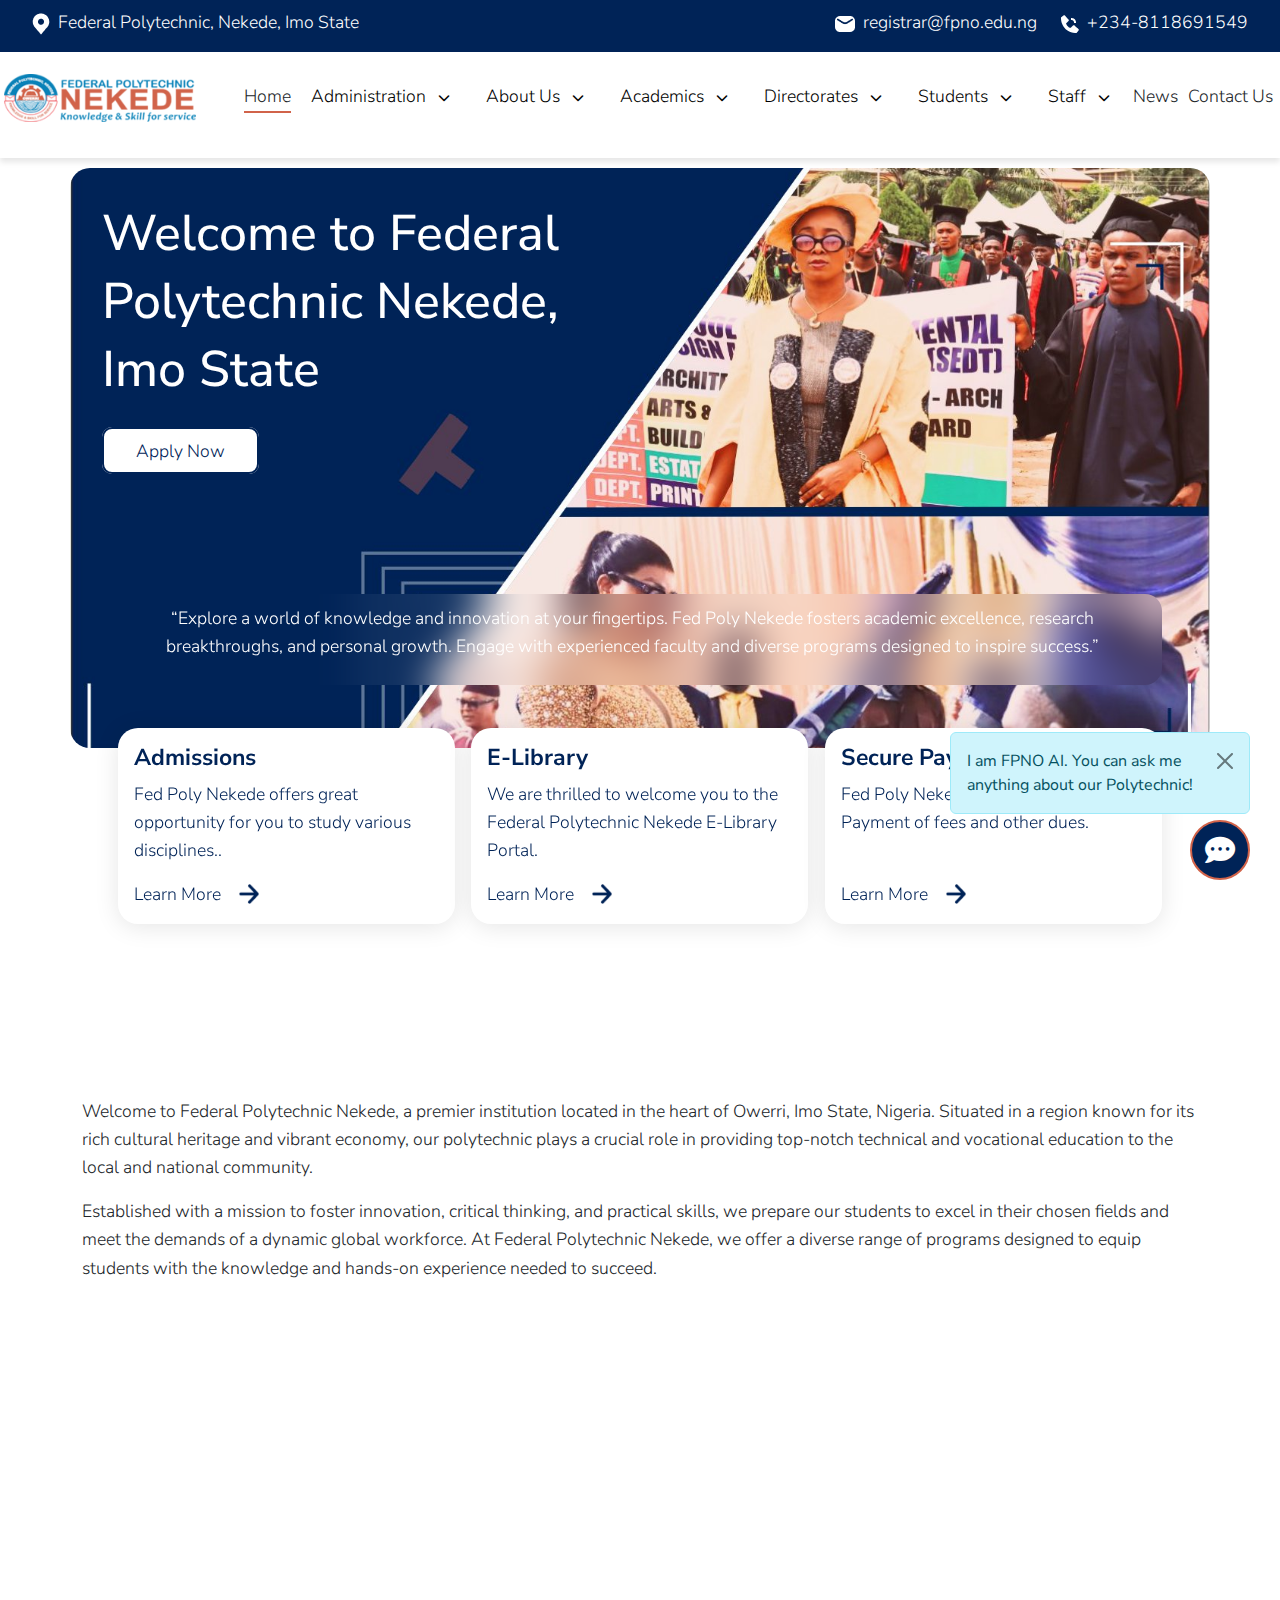
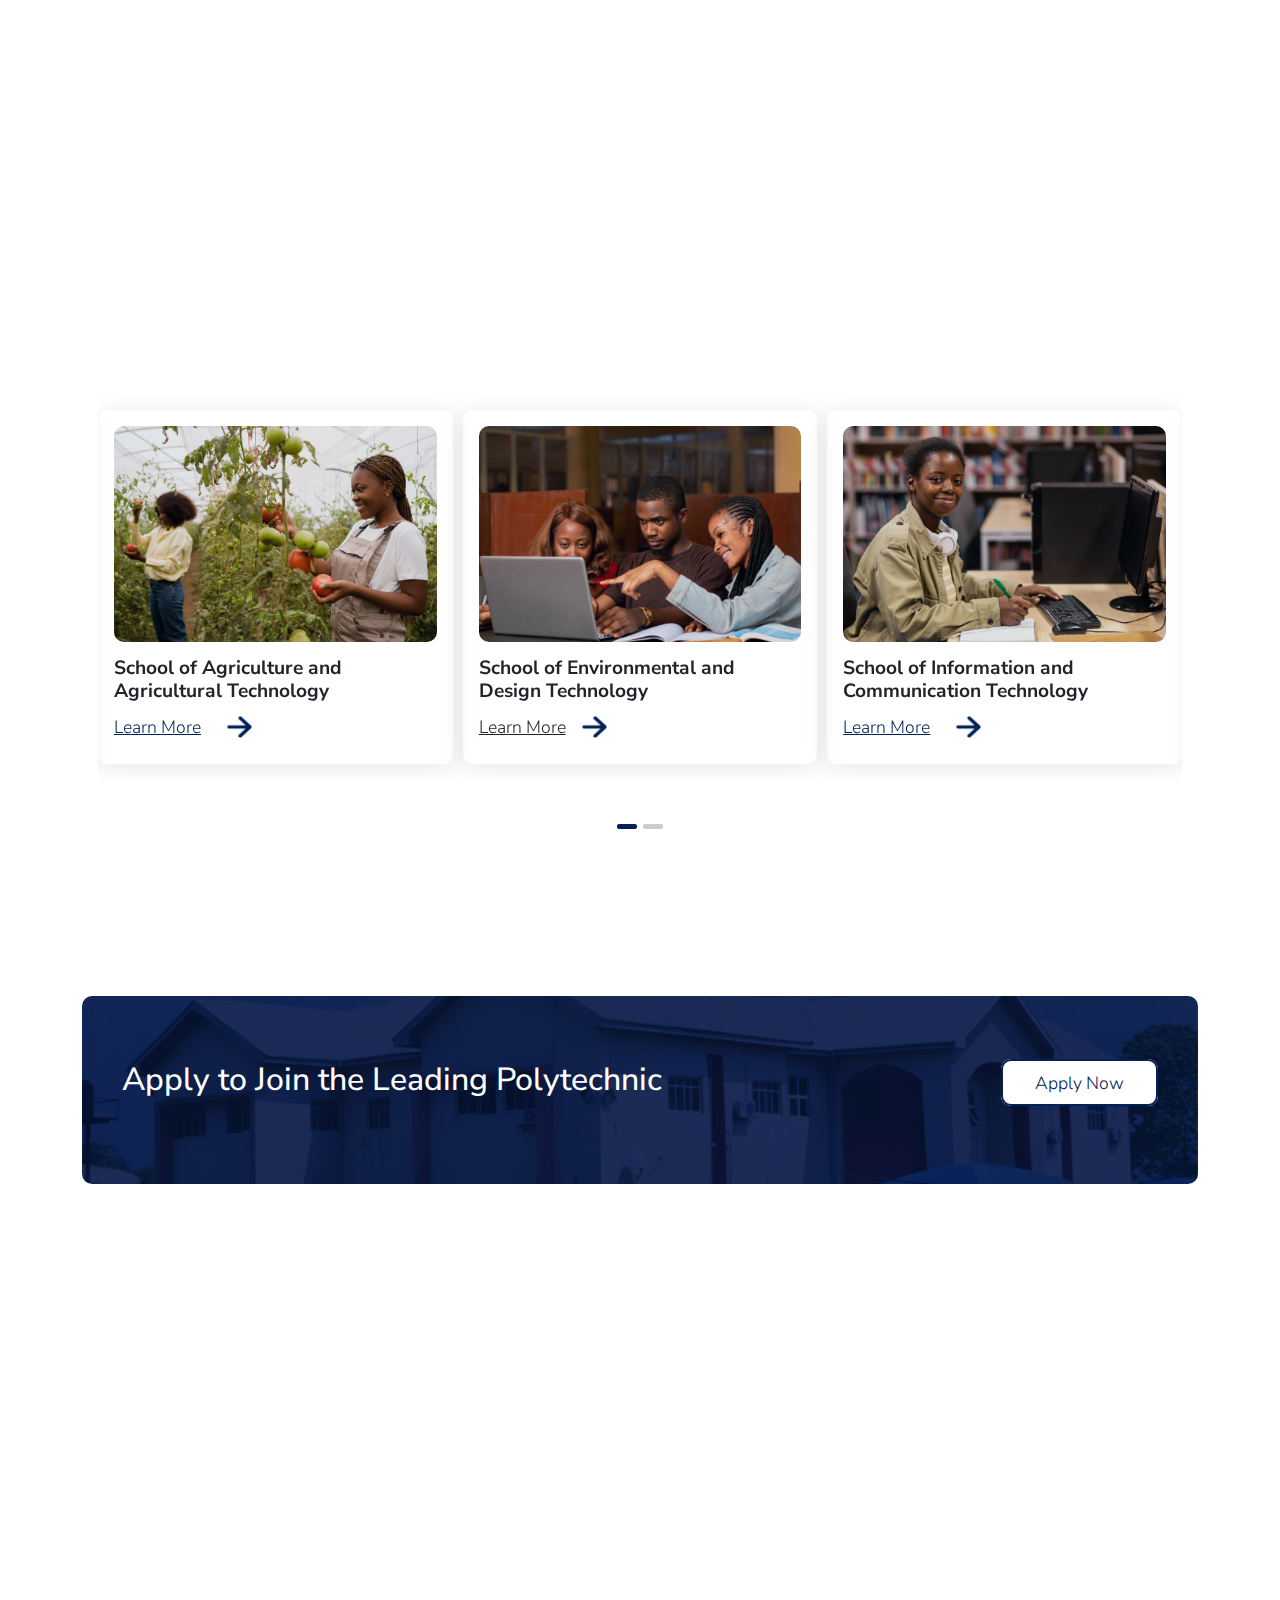
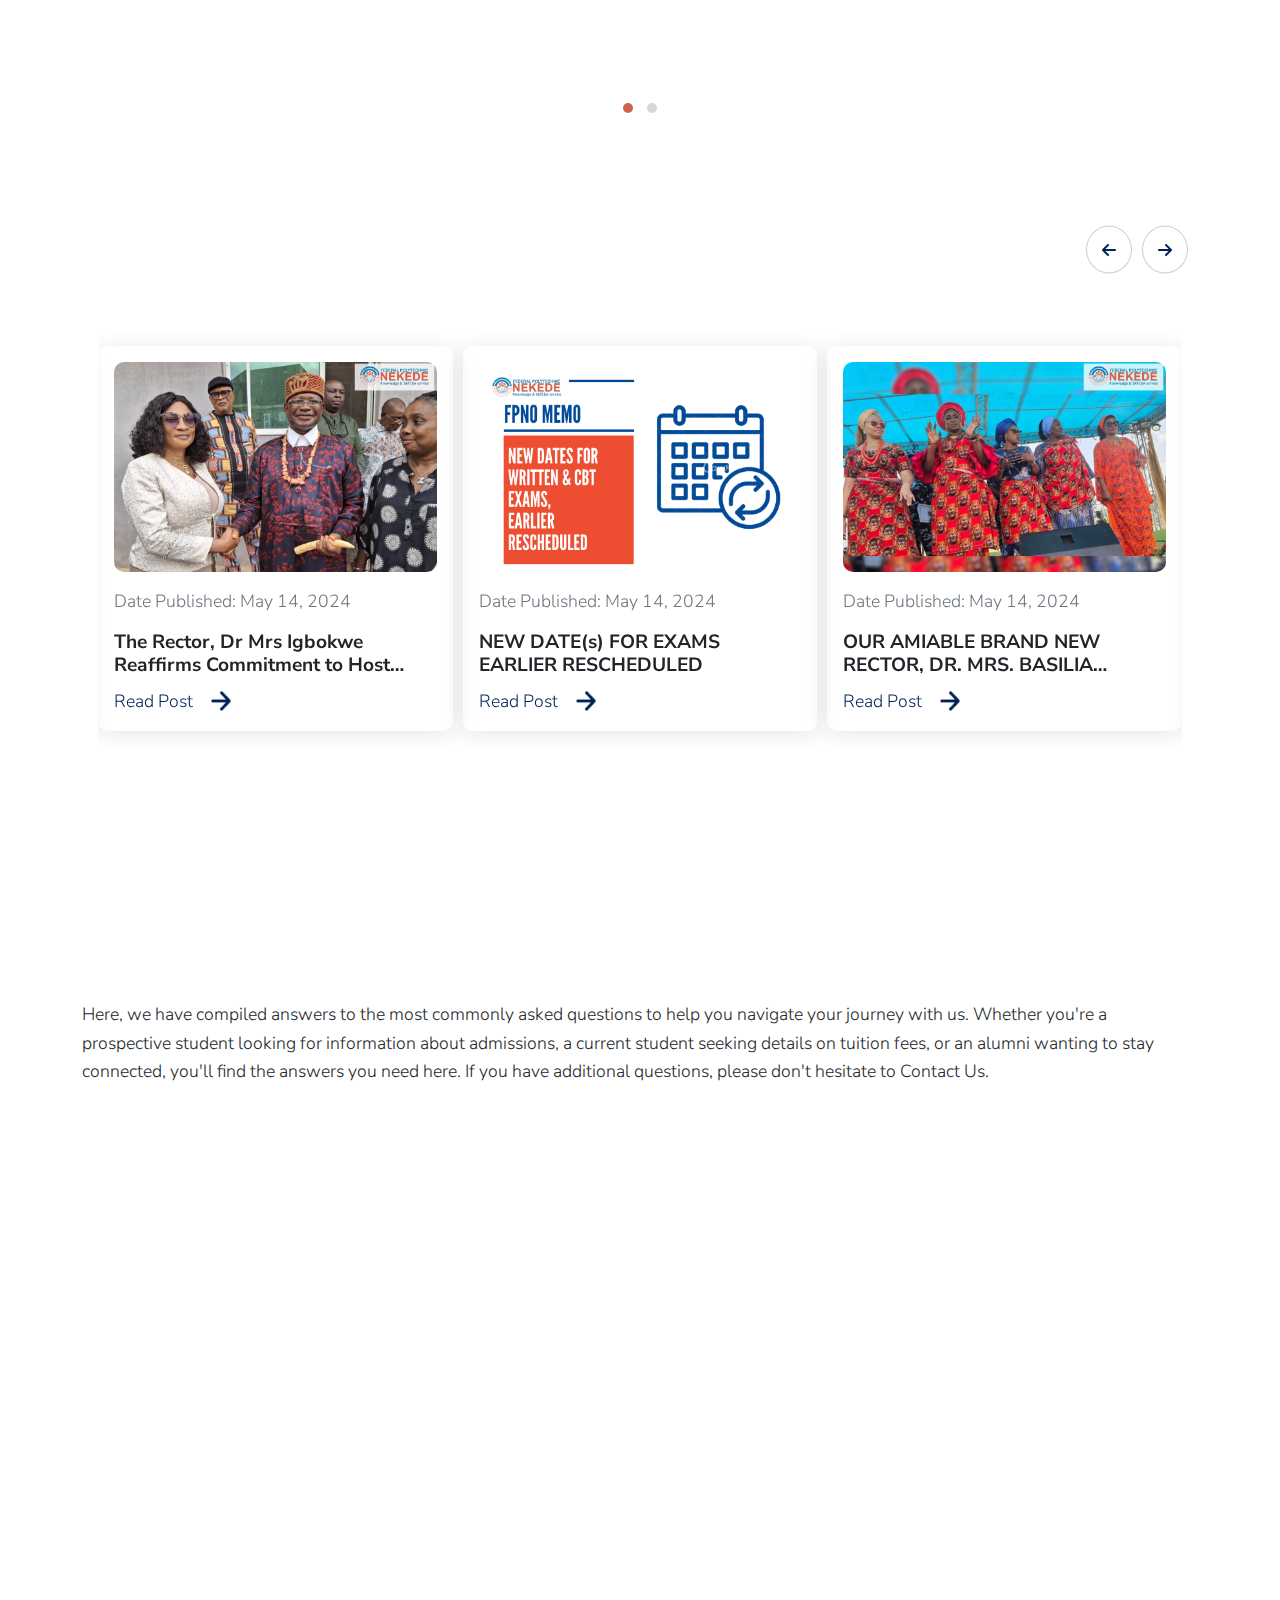
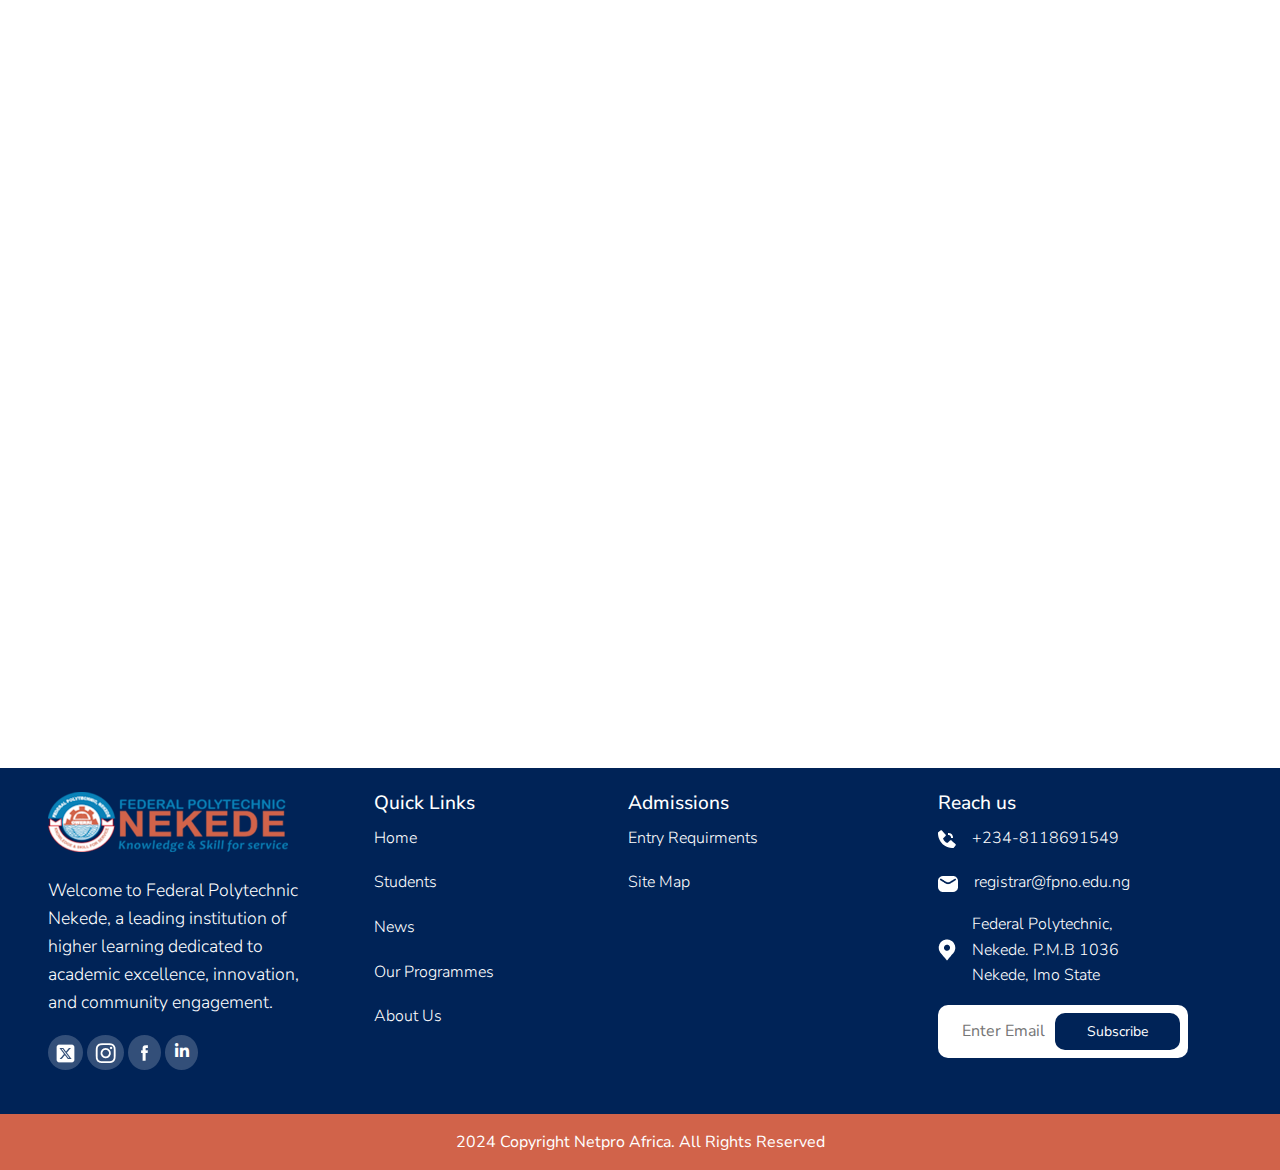
<file: index.html>
<!--***********************************

Author: Terence Onyeweke
email: onyeweketerence@gmail.com 

************************************-->


<!DOCTYPE html>
<html lang="en">
<head>
    <meta charset="UTF-8">
    <meta name="viewport" content="width=device-width, initial-scale=1.0">
    <title>NEKEDE</title>
    <!-- Favicon -->
    <link rel="shortcut icon" href="assets/img/fav-icon.png" type="image/x-icon">
    <!-- aos css-- -->
    <link href="https://unpkg.com/aos@2.3.1/dist/aos.css" rel="stylesheet">
    <!-- Include Owl Carousel CSS -->
    <link rel="stylesheet" href="https://cdnjs.cloudflare.com/ajax/libs/OwlCarousel2/2.3.4/assets/owl.carousel.min.css">
    <link rel="stylesheet" href="https://cdnjs.cloudflare.com/ajax/libs/OwlCarousel2/2.3.4/assets/owl.theme.default.min.css">

    <!-- Fontawesome cdn -->
    <link href="https://cdnjs.cloudflare.com/ajax/libs/font-awesome/6.5.1/css/all.min.css" rel="stylesheet">

    <!-- bootstrap -->
    <link href="https://cdn.jsdelivr.net/npm/bootstrap@5.3.3/dist/css/bootstrap.min.css" rel="stylesheet" integrity="sha384-QWTKZyjpPEjISv5WaRU9OFeRpok6YctnYmDr5pNlyT2bRjXh0JMhjY6hW+ALEwIH" crossorigin="anonymous">
 

     <!-- Font Awesome CDN -->
     <link href="https://cdnjs.cloudflare.com/ajax/libs/font-awesome/5.15.4/css/all.min.css" rel="stylesheet">

     <!-- botstrap icons -->
   <link href="assets/bootstrap-icons/bootstrap-icons.css" rel="stylesheet">

    <!-- font -->
    <link rel="preconnect" href="https://fonts.googleapis.com">
    <link rel="preconnect" href="https://fonts.gstatic.com" crossorigin>
    <link href="https://fonts.googleapis.com/css2?family=Montserrat:ital,wght@0,100..900;1,100..900&family=Noto+Sans+Hanunoo&family=Nunito+Sans:ital,opsz,wght@0,6..12,200..1000;1,6..12,200..1000&family=Poppins:ital,wght@0,100;0,200;0,300;0,400;0,500;0,600;0,700;0,800;0,900;1,100;1,200;1,300;1,400;1,500;1,600;1,700;1,800;1,900&display=swap" rel="stylesheet">
    <!-- main css -->
    <link rel="stylesheet" href="assets/css/styles.css">
    <link rel="stylesheet" href="assets/css/header.css">
    <link rel="stylesheet" href="assets/css/footer.css">
    <link rel="stylesheet" href="assets/css/general.css">
</head>
<body class="bg-white" >
    <div id="header">
        <!-- Header content goes here -->
    </div>

    <section>
        <div class="container hero">
            <div class="hero-wrapper">
                <div class="row">
                    <div class="top-content col-lg-7">
                        <div>
                            <h1>Welcome to Federal <br>Polytechnic Nekede,<br> Imo State</h1>
                            <p class="tour">
                                <a href="" class="tour-btn">Apply Now</a>
                            </p>
                        </div>
                       
                    </div>
                    <div class="col-lg-5 right-content-img d-flex align-items-end">
                        <!-- <img src="assets/img/hero-student-img.png" alt="" width="100%"> -->
                    </div>
                </div>
                <div class="blur-content text-center" data-aos="fade-down"
                data-aos-easing="linear"
                data-aos-duration="1500">
                    <p>“Explore a world of knowledge and innovation at your fingertips. Fed Poly Nekede fosters academic excellence, research breakthroughs, and personal growth. Engage with experienced faculty and diverse programs designed to inspire success.”</p>
                </div>
                <div class="hero-box" >
                    <div class="box" data-aos="flip-down" data-aos-duration="1000" data-aos-offset="100">
                        <h4>Admissions</h4>
                        <p>Fed Poly Nekede offers great opportunity for you to study various disciplines.​.</p>
                        <div class="read-post">
                            <span>Learn More</span>
                            <img src="assets/img/right-icon.png" alt="right-icon">
                        </div>
                    </div>
                    <div class="box" data-aos="flip-down" data-aos-duration="1000" data-aos-offset="100">
                        <h4>E-Library</h4>
                        <p>We are thrilled to welcome you to the Federal Polytechnic Nekede E-Library Portal.</p>
                        <div class="read-post">
                            <span>Learn More</span>
                            <img src="assets/img/right-icon.png" alt="right-icon">
                        </div>
                    </div>
                    <div class="box" data-aos="flip-down" data-aos-duration="1000" data-aos-offset="100">
                        <h4>Secure Payment Portal</h4>
                        <p>Fed Poly Nekede offers Secure Online Payment of fees and other dues.</p>
                        <div class="read-post">
                            <span>Learn More</span>
                            <img src="assets/img/right-icon.png" alt="right-icon">
                        </div>
                    </div>
                </div>
            </div>
    
        </div>
    </section>

    <main class="container" >
        <!-- About Section Starts Here -->
        <section class="about-section" id="aboutus">
            <div class="containerx">
                <div class="head-box" data-aos="fade-right"
                data-aos-easing="ease-in-sine" data-aos-duration="200">
                    <div class="title">
                        <img src="assets/img/dash.png" alt="dash">
                        <p>About Us</p>
                    </div>
                    <h2>
                        Schedule a Campus Tour to see what makes us unique
                    </h2>
                </div>
                <div class="content">
                    <p>Welcome to Federal Polytechnic Nekede, a premier institution located in the heart of Owerri, Imo State, Nigeria. Situated in a region known for its rich cultural heritage and vibrant economy, our polytechnic plays a crucial role in providing top-notch technical and vocational education to the local and national community.</p>
                    <p>Established with a mission to foster innovation, critical thinking, and practical skills, we prepare our students to excel in their chosen fields and meet the demands of a dynamic global workforce. At Federal Polytechnic Nekede, we offer a diverse range of programs designed to equip students with the knowledge and hands-on experience needed to succeed.</p>
                </div>
                <div class="about-img d-flex align-items-end" data-aos="fade-up" data-aos-duration="2000" data-aos-offset="200" data-aos-delay="200">
                    <div class="about-content-wrapper">
                        <div class="box">
                            <div class="box-inner">
                                <!-- Front Content -->
                                <div class="box-front">
                                    <h5>20000+</h5>
                                    <p>Students</p>
                                </div>
                                <!-- Back Content with Icon -->
                                <div class="box-back">
                                    <i class="bi bi-book"></i>
                                    <p>Leading in Education</p>
                                </div>
                            </div>
                        </div>
                        <div class="box">
                            <div class="box-inner">
                                <!-- Front Content -->
                                <div class="box-front">
                                    <h5>7+</h5>
                                    <p>Schools/Faculties</p>
                                </div>
                                <!-- Back Content with Icon -->
                                <div class="box-back">
                                    <i class="bi bi-building"></i>
                                    <p>Top Departments Listed</p>
                                </div>
                            </div>
                        </div>
                        <div class="box">
                            <div class="box-inner">
                                <!-- Front Content -->
                                <div class="box-front">
                                    <h5>1978</h5>
                                    <p>Established</p>
                                </div>
                                <!-- Back Content with Icon -->
                                <div class="box-back">
                                    <i class="bi bi-calendar-check"></i>
                                    <p>45 Years Strong</p>
                                </div>
                            </div>
                        </div>
                        <div class="box">
                            <div class="box-inner">
                                <!-- Front Content -->
                                <div class="box-front">
                                    <h5>10+</h5>
                                    <p>Awards</p>
                                </div>
                                <!-- Back Content with Icon -->
                                <div class="box-back">
                                    <i class="bi bi-trophy"></i>
                                    <p>Excellence Recognized</p>
                                </div>
                            </div>
                        </div>
                    </div>
                    
                    
                    
                </div>
            </div>
        </section>
        <!-- About Section Ends Here  -->

        <style>
            .our-program-section .blog-card{
                min-height: 354px !important;
            }
            .our-program-section .blog-card h4{
                min-height: 46px !important;
            }

        </style>
         <!-- Our Program Section Starts Here -->
          <!-- Our Program Section Shares Same Style As Blog Section -->
          <section class="our-program-section" id="ourprogram">
            <div class="row title d-flex justify-content-between mb-4">
                <div class="col-lg-6" data-aos="fade-right" data-aos-offset="100" data-aos-delay="300" data-aos-duration="1000">
                    <div class="d-flex align-items-baseline">
                        <img src="assets/img/dash.png" alt="dash">
                        <p class=" ps-2 fw-bold">Our Programs</p>
                    </div>
                    <h4>Discover our Diverse Academic Programs</h4>
                </div>
                <div  class="col-lg-6" data-aos="fade-left" data-aos-offset="100" data-aos-delay="300" data-aos-duration="1000">
                    <p>Discover diverse academic opportunities crafted to inspire excellence. Engage in programs designed to empower critical thinking and innovation. Gain practical knowledge through immersive learning experiences that foster growth.</p>
                </div>
            </div>
            <div class="blog-container our-program owl-carousel">
                <div class="blog-card item">
                    <img src="assets/img/agric.png" alt="Member 1">
                    <h4>School of Agriculture and Agricultural Technology</h4>
                    <!-- <p>Lorem ipsum dolor sit amet consectetur. Nibh odio lacinia erat morbi donec euismod. Vitae in elementum</p> -->
                    <div class="read-post d-flex align-items-center" onclick="location.href='school-of.html'">
                        <span class="me-3">Learn More</span>
                        <img src="assets/img/right-icon.png" alt="right-icon" style="width: 25px !important; height: 22px !important;">
                    </div>
                </div>
                <div class="blog-card item">
                    <img src="assets/img/max.png" alt="Member 2">
                    <h4>School of Environmental and Design Technology</h4>
                    <!-- <p>Lorem ipsum dolor sit amet consectetur. Nibh odio lacinia erat morbi donec euismod. Vitae in elementum</p> -->
                    <div class="read-postal align-items-center d-flex" onclick="location.href='school-of.html'" style="cursor: pointer; text-decoration: underline;">
                        <span class="me-3">Learn More</span>
                        <img src="assets/img/right-icon.png" alt="right-icon" style="width: 25px !important; height: 22px !important;">
                    </div>
                </div>
                <div class="blog-card item">
                    <img src="assets/img/ict.png" alt="Member 3">
                    <h4>School of Information and Communication Technology</h4>
                    <!-- <p>Lorem ipsum dolor sit amet consectetur. Nibh odio lacinia erat morbi donec euismod. Vitae in elementum</p> -->
                    <div class="read-post d-flex align-items-center" onclick="location.href='school-of.html'">
                        <span class="me-3">Learn More</span>
                        <img src="assets/img/right-icon.png" alt="right-icon" style="width: 25px !important; height: 22px !important;">
                    </div>
                </div>
                <div class="blog-card item">
                    <img src="assets/img/gen.png" alt="Member 3" height="293px">
                    <h4>School of General Studies</h4>
                    <!-- <p>Lorem ipsum dolor sit amet consectetur. Nibh odio lacinia erat morbi donec euismod. Vitae in elementum</p> -->
                    <div class="read-post d-flex align-items-center" onclick="location.href='school-of.html'">
                        <span class="me-3">Learn More</span>
                        <img src="assets/img/right-icon.png" alt="right-icon" style="width: 25px !important; height: 22px !important;">
                    </div>
                </div>


                <div class="blog-card item">
                    <img src="assets/img/tech.png" alt="Member 1">
                    <h4>School of Industrial and Applied Science</h4>
                    <!-- <p>Lorem ipsum dolor sit amet consectetur. Nibh odio lacinia erat morbi donec euismod. Vitae in elementum</p> -->
                    <div class="read-post d-flex align-items-center" onclick="location.href='school-of.html'">
                        <span class="me-3">Learn More</span>
                        <img src="assets/img/right-icon.png" alt="right-icon" style="width: 25px !important; height: 22px !important;">
                    </div>
                </div>
                <div class="blog-card item">
                    <img src="assets/img/business.png" alt="Member 1">
                    <h4>School of Business and Management Technology</h4>
                    <!-- <p>Lorem ipsum dolor sit amet consectetur. Nibh odio lacinia erat morbi donec euismod. Vitae in elementum</p> -->
                    <div class="read-post d-flex align-items-center" onclick="location.href='school-of.html'">
                        <span class="me-3">Learn More</span>
                        <img src="assets/img/right-icon.png" alt="right-icon" style="width: 25px !important; height: 22px !important;">
                    </div>
                </div>

            </div>
          </section>
         
        <!-- Our Program Section Ends Here -->

        <section class="background-section my-5">
            <!-- <img src="assets/img/girl-bag.png" alt="woman" class="woman-image"> -->
            
            <div class="content-wrapper d-flex justify-content-between align-items-center">
                <h1>Apply to Join the Leading Polytechnic</h1>
                <p class="tour">
                    <a href="" class="tour-btn">Apply Now</a>
                </p>
            </div>
        </section>

        <section class="team my-5">
            <div class="head-box" data-aos="fade-right" data-aos-duration="1500" data-aos-offset="200">
                <div class="title" >
                    <img src="assets/img/dash.png" alt="dash">
                    <p>Leadership</p>
                </div>
                <h2>
                    Meet Our Principal Officers
                </h2>
                <!-- <p>Knowledge and Skill for Service</p> -->
            </div>

             <!-- Team Member Cards -->
             <div class="owl-carousel owl-theme team-container">
                <div class="team-card" data-aos="flip-left" data-aos-duration="1000" onclick="location.href='rector.html'">
                    <img src="assets/img/people/6.png" alt="Member 1">
                    <h4>Dr. Basilia Igbokwe</h4>
                    <p>Rector</p>
                </div>
                <div class="team-card" data-aos="flip-left" data-aos-duration="1300" onclick="location.href='deputy-rector.html'">
                    <img src="assets/img/people/4.png" alt="Member 2">
                    <h4>Dr Chris Onyemenonu</h4>
                    <p>Deputy Rector(Academics)</p>
                </div>
                <div class="team-card" data-aos="flip-left" data-aos-duration="1600"  onclick="location.href='deputy-rector-admin.html'">
                    <img src="assets/img/people/1.png" alt="Member 3">
                    <h4>Dr. Uzoma Friday Ibeaja</h4>
                    <p>Deputy Rector(Admin)</p>
                </div>
                <div class="team-card" data-aos="flip-left" data-aos-duration="1900" onclick="location.href='registrar.html'">
                    <img src="assets/img/people/2.png" alt="Member 4">
                    <h4>Mrs. Anuna E. C.</h4>
                    <p>Registrar</p>
                </div>


                <!-- other team members -->

                <div class="team-card" data-aos="flip-left" data-aos-duration="1900" onclick="location.href='bursar.html'">
                    <img src="assets/img/people/5.png" alt="Member 4">
                    <h4>Mr. V. N. Anyanwuocha</h4>
                    <p>Bursar</p>
                </div>

                <div class="team-card" data-aos="flip-left" data-aos-duration="1900" onclick="location.href='librarian.html'">
                    <img src="assets/img/people/3.png" alt="Member 4">
                    <h4>Dr. Charles Obichiere</h4>
                    <p>Chief Librarian</p>
                </div>
            </div>
            
        </section>


        <!-- blog section -->
       <section class="blog my-5 py-5" >
            <div class="head-box" data-aos="fade-right" data-aos-duration="1500" data-aos-offset="200">
                <div class="title">
                    <img src="assets/img/dash.png" alt="dash">
                    <p>News</p>
                </div>
                <h2>
                    Latest from Blog
                </h2>
            </div>

            <!-- blog item Cards -->
            <div class="blog-container owl-carousel">
                <div class="blog-card item">
                    <img src="assets/img/Dr-Basilia-with-Host-Community.png" alt="Member 1">
                    <p>Date Published: May 14, 2024</p>
                    <h4>The Rector, Dr Mrs Igbokwe Reaffirms Commitment to Host Community,</h4>
                    <div class="read-post">
                        <a href="blog-details.html" class="d-flex align-items-center">
                            <span>Read Post</span>
                            <img src="assets/img/right-icon.png" alt="right-icon">
                        </a>
                    </div>
                </div>
                <div class="blog-card item">
                    <img src="assets/img/New-Dates-for-Exams.png" alt="Member 2">
                    <p>Date Published: May 14, 2024</p>
                    <h4>NEW DATE(s) FOR EXAMS EARLIER RESCHEDULED</h4>
                    <div class="read-post">
                        <a href="blog-details.html" class="d-flex align-items-center">
                            <span>Read Post</span>
                            <img src="assets/img/right-icon.png" alt="right-icon">
                        </a>
                    </div>
                </div>
                <div class="blog-card item">
                    <img src="assets/img/August-Meeting-with-DR-Basilia-and-Fisrt-Lady-of-Imo-State.jpg" alt="Member 3">
                    <p>Date Published: May 14, 2024</p>
                    <h4>OUR AMIABLE BRAND NEW RECTOR, DR. MRS. BASILIA IGBOKWE ON THE MOVE</h4>
                    <div class="read-post">
                        <a href="blog-details.html" class="d-flex align-items-center">
                            <span>Read Post</span>
                            <img src="assets/img/right-icon.png" alt="right-icon">
                        </a>
                    </div>
                </div>
                <div class="blog-card item">
                    <img src="assets/img/Jamb-matric-list-submission.jpg" alt="Member 3">
                    <p>Date Published: May 14, 2024</p>
                    <h4>SUBMISSION OF MATRICULATION LIST OF REGISTERED STUDENTS TO JAMB</h4>
                    <div class="read-post">
                        <a href="blog-details.html" class="d-flex align-items-center">
                            <span>Read Post</span>
                            <img src="assets/img/right-icon.png" alt="right-icon">
                        </a>
                    </div>
                </div>
            </div>

       </section>


       <!-- FAQ SECTION -->

       <section class="faq mb-5 pb-5">
        <div class="head-box" data-aos="fade-right" data-aos-duration="1500" data-aos-offset="200">
            <div class="title">
                <img src="assets/img/dash.png" alt="dash">
                <p>Frequently Asked Questions (FAQs)</p>
            </div>
            <h2>
                Its your right to have your questions answered

            </h2>
            
        </div>

        <p class="my-4">Here, we have compiled answers to the most commonly asked questions to help you navigate your journey with us. Whether you're a prospective student looking for information about admissions, a current student seeking details on tuition fees, or an alumni wanting to stay connected, you'll find the answers you need here. If you have additional questions, please don't hesitate to Contact Us.</p>

        <div class="faq-container">
            <div class="faq-card" onclick="toggleFaq(this)" data-aos="flip-left" data-aos-duration="1900" data-aos-offset="200">
                <div class="faq-question">
                    <h5>How do I apply to Federal Polytechnic Nekede?</h5>
                    <span class="fa fa-plus plus-sign"></span>
                </div>
                <div class="faq-answer">
                    <p>Prospective students can apply through our online application portal. The application process includes submitting necessary documents, meeting the program-specific requirements, and paying the application fee. Visit our Admissions Page for more details</p>
                </div>
                
            </div>
            <div class="faq-card" onclick="toggleFaq(this)" data-aos="flip-left" data-aos-duration="2100" data-aos-offset="200">
                <div class="faq-question">
                    <h5>What programs are offered at Federal Polytechnic Nekede?</h5>
                    <span class="fa fa-plus plus-sign"></span>
                </div>
                <div class="faq-answer">
                    <p>Federal Polytechnic Nekede offers a wide range of programs across various disciplines including Engineering, Technology, Business, Management, Applied Sciences, Environmental Studies, and more. Detailed information about each program can be found on our Programs Page.</p>
                </div>
            </div>
            <div class="faq-card" onclick="toggleFaq(this)" data-aos="flip-left" data-aos-duration="2400" data-aos-offset="200">
                <div class="faq-question">
                    <h5>What accommodation options are available for students?</h5>
                    <span class="fa fa-plus plus-sign"></span>
                </div>
                <div class="faq-answer">
                    <p>The polytechnic provides on-campus accommodation facilities. Details about the types of accommodation, application process, and fees are available on our Accommodation Page..</p>
                </div>
            </div>
            <div class="faq-card" onclick="toggleFaq(this)" data-aos="flip-left" data-aos-duration="2700" data-aos-offset="200">
                <div class="faq-question">
                    <h5>What are the tuition fee for various programs?</h5>
                    <span class="fa fa-plus plus-sign"></span>
                </div>
                <div class="faq-answer">
                    <p>Tuition fees vary depending on the program and level of study. A detailed breakdown of the fees for each program can be made available at the schools bursary office</p>
                </div>
            </div>
            <div class="faq-card" onclick="toggleFaq(this)" data-aos="flip-left" data-aos-duration="3000" data-aos-offset="200">
                
                <div class="faq-question">
                    <h5>2024/2025 Admission Process</h5>
                    <span class="fa fa-plus plus-sign"></span>
                </div>
                <div class="faq-answer">
                    <p>Please follow the link to access the detailed steps for the <strong><a href="">2024/2025 Admission Process</a></strong></p>
                </div>
            </div>
        </div>
       </section>

      

       <!-- get in touch -->
        <!-- <section class="contact-section my-5 py-5">

        </section> -->

          <!-- Contact Section -->
    <section  class="contact" id="contactus">

        
  
        <div class="container">
  
          <div class="row gy-4" data-aos="fade-up" data-aos-delay="200" data-aos-offset="200" data-aos-duration="1200">
  
            <div class="col-lg-7">

                <div class="head-box" data-aos="fade-right" data-aos-duration="1500" data-aos-offset="200">
                    <div class="title">
                        <img src="assets/img/dash.png" alt="dash">
                        <p>Contact US</p>
                    </div>
                    <h2>
                        Get in touch with Us
                    </h2>
                </div>


              <form action="" class="my-email-form" >
                <div class="row gy-4">
  
                  <div class="col-md-6">
                    <label for="fname-field" class="pb-2">Name:</label>
                    <input type="text" name="fname" id="fname-field" class="form-control" required placeholder="Enter your name">
                  </div>
  
                  <div class="col-md-6">
                    <label for="lname-field" class="pb-2">Email:</label>
                    <input type="text" class="form-control" name="lname" id="lname-field" required="" placeholder="Enter your email">
                  </div>

                  <!-- <div class="col-md-12">
                    <label for="email-field" class="pb-2">Email</label>
                    <input type="email" class="form-control" name="email" id="email-field" required placeholder="E.g. Onyeweketerence@gmail.com">
                  </div> -->
  
                  <div class="col-md-12">
                    <label for="subject-field" class="pb-2">Subject</label>
                    <input type="text" class="form-control" name="subject" id="subject-field" required placeholder="write the Subject of this mail">
                  </div>
  
                  <div class="col-md-12">
                    <label for="message-field" class="pb-2">Message</label>
                    <textarea class="form-control" name="message" rows="10" id="message-field" required placeholder="Write Message Here"></textarea>
                  </div>
  
                  <div class="col-md-12 text-end">
  
                    <button type="submit">Send Message</button>
                  </div>
  
                </div>
              </form>
            </div><!-- End Contact Form -->

            <div class="col-lg-5 contact-bg">
  
                <div class="info-wrap py-5 my-3">
                  <div class="info-item " data-aos="fade-up" data-aos-delay="200">
                    <div>
                      <h3>Address</h3>
                      <p>Federal Polytechnic, Nekede. P.M.B 1036 Nekede, Imo State</p>
                    </div>
                  </div><!-- End Info Item -->
    
                  <div class="info-item" data-aos="fade-up" data-aos-delay="300">
                    <div>
                      <h3>Contact</h3>
                      <p><img src="assets/img/phone.png" alt="phone"><a href="tel: +234-8118691549">+234-8118691549</a></p>
                      <p><img src="assets/img/email.png" alt="email"> <a href="mailto: registrar@fpno.edu.ng">registrar@fpno.edu.ng</a></p>
                    </div>
                  </div><!-- End Info Item -->
    
                  <div class="info-item mt-5 pt-5" data-aos="fade-up" data-aos-delay="400">
                    <div>
                      <h3>Stay Connected</h3>
                      <div class="social">
                        <!-- <img src="assets/img/twitter.png" alt="twitter">
                        <img src="assets/img/instagram.png" alt="instagram">
                        <img src="assets/img/discord.png" alt="discord"> -->
                        <div class="">
                            <a href=""><img src="assets/img/x-icon.png" alt=""></a>
                            <a href=""><img src="assets/img/instagram.png" alt=""></a>
                            <a href=""><img src="assets/img/facebook.png" alt=""></a>
                        </div>
                      </div>
                    </div>
                  </div><!-- End Info Item -->
    
                  
                </div>
              </div>
    
  
          </div>
  
        </div>
  
      </section><!-- /Contact Section -->
    </main>


    <!-- Footer Section Starts Here -->
    <footer class="footer-section" id="footer">
            <!-- Footer content goes here -->
      </footer>


    <!-- Include jQuery (required for Owl Carousel) -->
    <script src="https://code.jquery.com/jquery-3.6.0.min.js"></script>

    <!-- bootstrap -->
    <script src="https://cdn.jsdelivr.net/npm/bootstrap@5.3.3/dist/js/bootstrap.bundle.min.js" integrity="sha384-YvpcrYf0tY3lHB60NNkmXc5s9fDVZLESaAA55NDzOxhy9GkcIdslK1eN7N6jIeHz" crossorigin="anonymous"></script>

    <!-- Include Owl Carousel JS -->
    <script src="https://cdnjs.cloudflare.com/ajax/libs/OwlCarousel2/2.3.4/owl.carousel.min.js"></script>
    <script>


     // team container

     $(document).ready(function(){
  $(".team-container").owlCarousel({
    loop: true,         // Infinite loop
    margin: 10,         // Space between items
   autoplay: true,
    dots: true,         // Enable dots for navigation
    items: 1,           // Show 1 item per slide
    responsive: {
      0: {
        items: 1         // 1 item for small screens
      },
      600: {
        items: 2         // 2 items for medium screens
      },
      1000: {
        items: 4         // 4 items for large screens
      }
    }
  });
});


        
        $(document).ready(function(){
            $('.owl-carousel').owlCarousel({
                items: 1,
                loop: true,
                margin: 10,
                autoplay: true,
                nav: true, // Enable navigation arrows
                navText: [
                    '<i class="fa-solid fa-arrow-left"></i>',
                    '<i class="fa-solid fa-arrow-right"></i>'
                ],
                autoplayTimeout: 3000,
                autoplayHoverPause: true,
                responsive: {
                    0: { items: 1 },
                    600: { items: 2 },
                    1000: { items: 3 }
                }
            });



            // Our Program Slide
            $('.our-program').owlCarousel({
                items: 1,
                loop: true,
                margin: 10,
                autoplay: true,
                dots:true,
                nav:false,
                // navText: [
                //     '<i class="fa-solid fa-arrow-left"></i>',
                //     '<i class="fa-solid fa-arrow-right"></i>'
                // ],
                autoplayTimeout: 3000,
                autoplayHoverPause: true,
                responsive: {
                    0: { items: 1 },
                    600: { items: 2 },
                    1000: { items: 3 }
                }
            });
        });


   


    </script>
    <script src="assets/js/scripts.js"></script>
    <!-- aos js -->
    <script src="https://unpkg.com/aos@2.3.1/dist/aos.js"></script>

    <!-- aos init -->
     <script>
      AOS.init();
    </script>

    <script>
        //To Top


    </script>
</body>
</html>
</file>
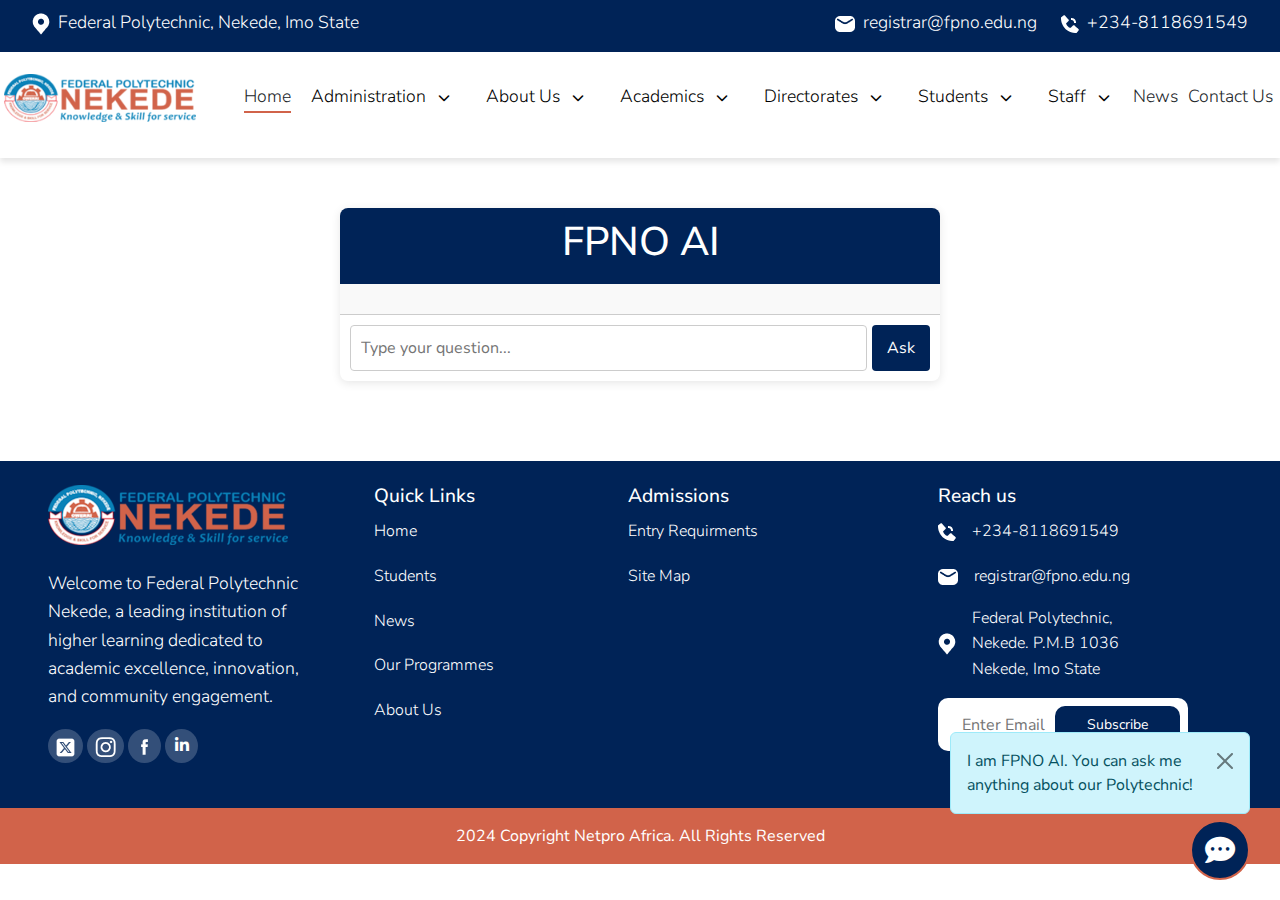
<file: ask-ai.html>
<!DOCTYPE html>
<html lang="en">
<head>
    <meta charset="UTF-8">
    <meta name="viewport" content="width=device-width, initial-scale=1.0">
    <title>NEKEDE - Ask AI</title>
    <!-- Favicon -->
    <link rel="shortcut icon" href="assets/img/fav-icon.png" type="image/x-icon">
  
    <!-- Fontawesome cdn -->
    <link href="https://cdnjs.cloudflare.com/ajax/libs/font-awesome/6.5.1/css/all.min.css" rel="stylesheet">

    <!-- bootstrap -->
    <link href="https://cdn.jsdelivr.net/npm/bootstrap@5.3.3/dist/css/bootstrap.min.css" rel="stylesheet" integrity="sha384-QWTKZyjpPEjISv5WaRU9OFeRpok6YctnYmDr5pNlyT2bRjXh0JMhjY6hW+ALEwIH" crossorigin="anonymous">
 

     <!-- Font Awesome CDN -->
     <link href="https://cdnjs.cloudflare.com/ajax/libs/font-awesome/5.15.4/css/all.min.css" rel="stylesheet">

     <!-- botstrap icons -->
   <link href="assets/bootstrap-icons/bootstrap-icons.css" rel="stylesheet">

    <!-- font -->
    <link rel="preconnect" href="https://fonts.googleapis.com">
    <link rel="preconnect" href="https://fonts.gstatic.com" crossorigin>
    <link href="https://fonts.googleapis.com/css2?family=Montserrat:ital,wght@0,100..900;1,100..900&family=Noto+Sans+Hanunoo&family=Nunito+Sans:ital,opsz,wght@0,6..12,200..1000;1,6..12,200..1000&family=Poppins:ital,wght@0,100;0,200;0,300;0,400;0,500;0,600;0,700;0,800;0,900;1,100;1,200;1,300;1,400;1,500;1,600;1,700;1,800;1,900&display=swap" rel="stylesheet">
    <!-- main css -->
    <link rel="stylesheet" href="assets/css/styles.css">
    <link rel="stylesheet" href="assets/css/header.css">
    <link rel="stylesheet" href="assets/css/footer.css">
    <link rel="stylesheet" href="assets/css/general.css">
</head>
  <title>Chatbot FPNO</title>
  <style>
    body {
    font-family: Arial, sans-serif;
    margin: 0;
    /* padding: 10px; */
    background-color: white;

    }

    .chat-container {
    width: 100%;
    max-width: 600px;
    margin: 50px auto;
    border-radius: 8px;
    box-shadow: 0 2px 10px rgba(0, 0, 0.5, 0.1);
    background: #fff;
    display: flex;
    flex-direction: column;
    overflow: hidden;
    }

    .header-chat {
    background: #002357;
    color: #fff;
    padding: 10px 15px;
    text-align: center;
    }

    .chat-box {
    flex: 1;
    padding: 15px;
    overflow-y: auto;
    height: 400px;
    background: #f9f9f9;
    }

    .chat-box .message {
    margin: 10px 0;
    }

    

    form {
    display: flex;
    padding: 10px;
    border-top: 1px solid #ccc;
    }

    form input {
    flex: 1;
    padding: 10px;
    border: 1px solid #ccc;
    border-radius: 4px;
    }

    form input:focus {
        outline: none ;
        border: 2px solid #D1634A;
    }

    form button {
    padding: 10px 15px;
    margin-left: 5px;
    border: none;
    border-radius: 4px;
    background: #002357;
    color: #fff;
    cursor: pointer;
    }

    form button:hover {
    background: #D1634A;
    }


    /* Chat box styles */

    .message {
  padding: 10px;
  margin: 5px 0;
  border-radius: 10px;
  max-width: 100%;
  word-wrap: break-word;
}

.user-message {
  background-color: #002357c7;
  color: white;
  align-self: flex-end; /* Align message to the right */
  text-align: right; /* Text aligns to the right */
}

.bot-message {
  background-color: #cccccc70;
  color: black;
  align-self: flex-start; /* Align message to the left */
  text-align: left; /* Text aligns to the left */
}



/* Bubbling animation */
.thinking {
  display: inline-flex;
  align-items: center;
}

.thinking::after {
  content: "";
  display: inline-block;
  margin-left: 5px;
  width: 8px;
  height: 8px;
  border-radius: 50%;
  background-color: gray;
  animation: bubble 1.5s infinite ease-in-out;
}

@keyframes bubble {
  0%, 100% {
    transform: scale(0.8);
    opacity: 0.6;
  }
  50% {
    transform: scale(1.2);
    opacity: 1;
  }
}


  </style>
</head>
<body>

  <div id="header">
    <!-- Header content goes here -->
  </div>



    <main style="margin: 0 10px;">
      <div class="chat-container">
        <div class="header-chat">
          <h1>FPNO AI</h1>
        </div>
        <div class="chat-box" id="chat-box"></div>
        <form id="chat-form">
          <input type="text" id="user-input" placeholder="Type your question..." autocomplete="off">
          <button type="submit">Ask</button>
        </form>
      </div>
    </main>




   <!-- Footer Section Starts Here -->
   <footer class="footer-section" id="footer">
    <!-- Footer content goes here -->
</footer>


<!-- Include jQuery (required for Owl Carousel) -->
<script src="https://code.jquery.com/jquery-3.6.0.min.js"></script>

<!-- bootstrap -->
<script src="https://cdn.jsdelivr.net/npm/bootstrap@5.3.3/dist/js/bootstrap.bundle.min.js" integrity="sha384-YvpcrYf0tY3lHB60NNkmXc5s9fDVZLESaAA55NDzOxhy9GkcIdslK1eN7N6jIeHz" crossorigin="anonymous"></script>

<script src="assets/js/scripts.js"></script>


  <script>
        document.addEventListener("DOMContentLoaded", () => {
  const chatForm = document.getElementById("chat-form");
  const chatBox = document.getElementById("chat-box");
  const userInput = document.getElementById("user-input");
  let thinkingBubble; // Reference for the "Thinking..." bubble

  // Function to add a message to the chat box
  function addMessage(message, isUser = false, isThinking = false) {
    const messageDiv = document.createElement("div");
    messageDiv.classList.add("message");
    messageDiv.classList.add(isUser ? "user-message" : "bot-message");
    if (isThinking) {
      messageDiv.classList.add("thinking");
      thinkingBubble = messageDiv;
    }
    messageDiv.textContent = message;
    chatBox.appendChild(messageDiv);
    chatBox.scrollTop = chatBox.scrollHeight;
  }

  // Function to simulate bot response
  async function getBotResponse(userMessage) {
    addMessage("Thinking...", false, true); // Add "Thinking..." message with animation

    try {
      const response = await fetch("https://ask-ai-sbwg.onrender.com/qa", {
        method: "POST",
        headers: {
          "Content-Type": "application/json",
        },
        body: JSON.stringify({ question: userMessage }),
      });

      const data = await response.json();
      const botMessage = data.answer || "Sorry, I don't have an answer for that.";

      if (thinkingBubble) thinkingBubble.remove(); // Remove "Thinking..." message
      addMessage(botMessage, false); // Display the bot's response
    } catch (error) {
      if (thinkingBubble) thinkingBubble.remove(); // Remove "Thinking..." message
      addMessage("Error connecting to the bot. Please try again later.", false);
    }
  }

  // Handle form submission
  chatForm.addEventListener("submit", (e) => {
    e.preventDefault();
    const userMessage = userInput.value.trim();
    if (!userMessage) return;

    addMessage(userMessage, true); // Add user message to the chat
    userInput.value = ""; // Clear input field

    getBotResponse(userMessage); // Get response from the bot
  });
});


  </script>
</body>
</html>
</file>
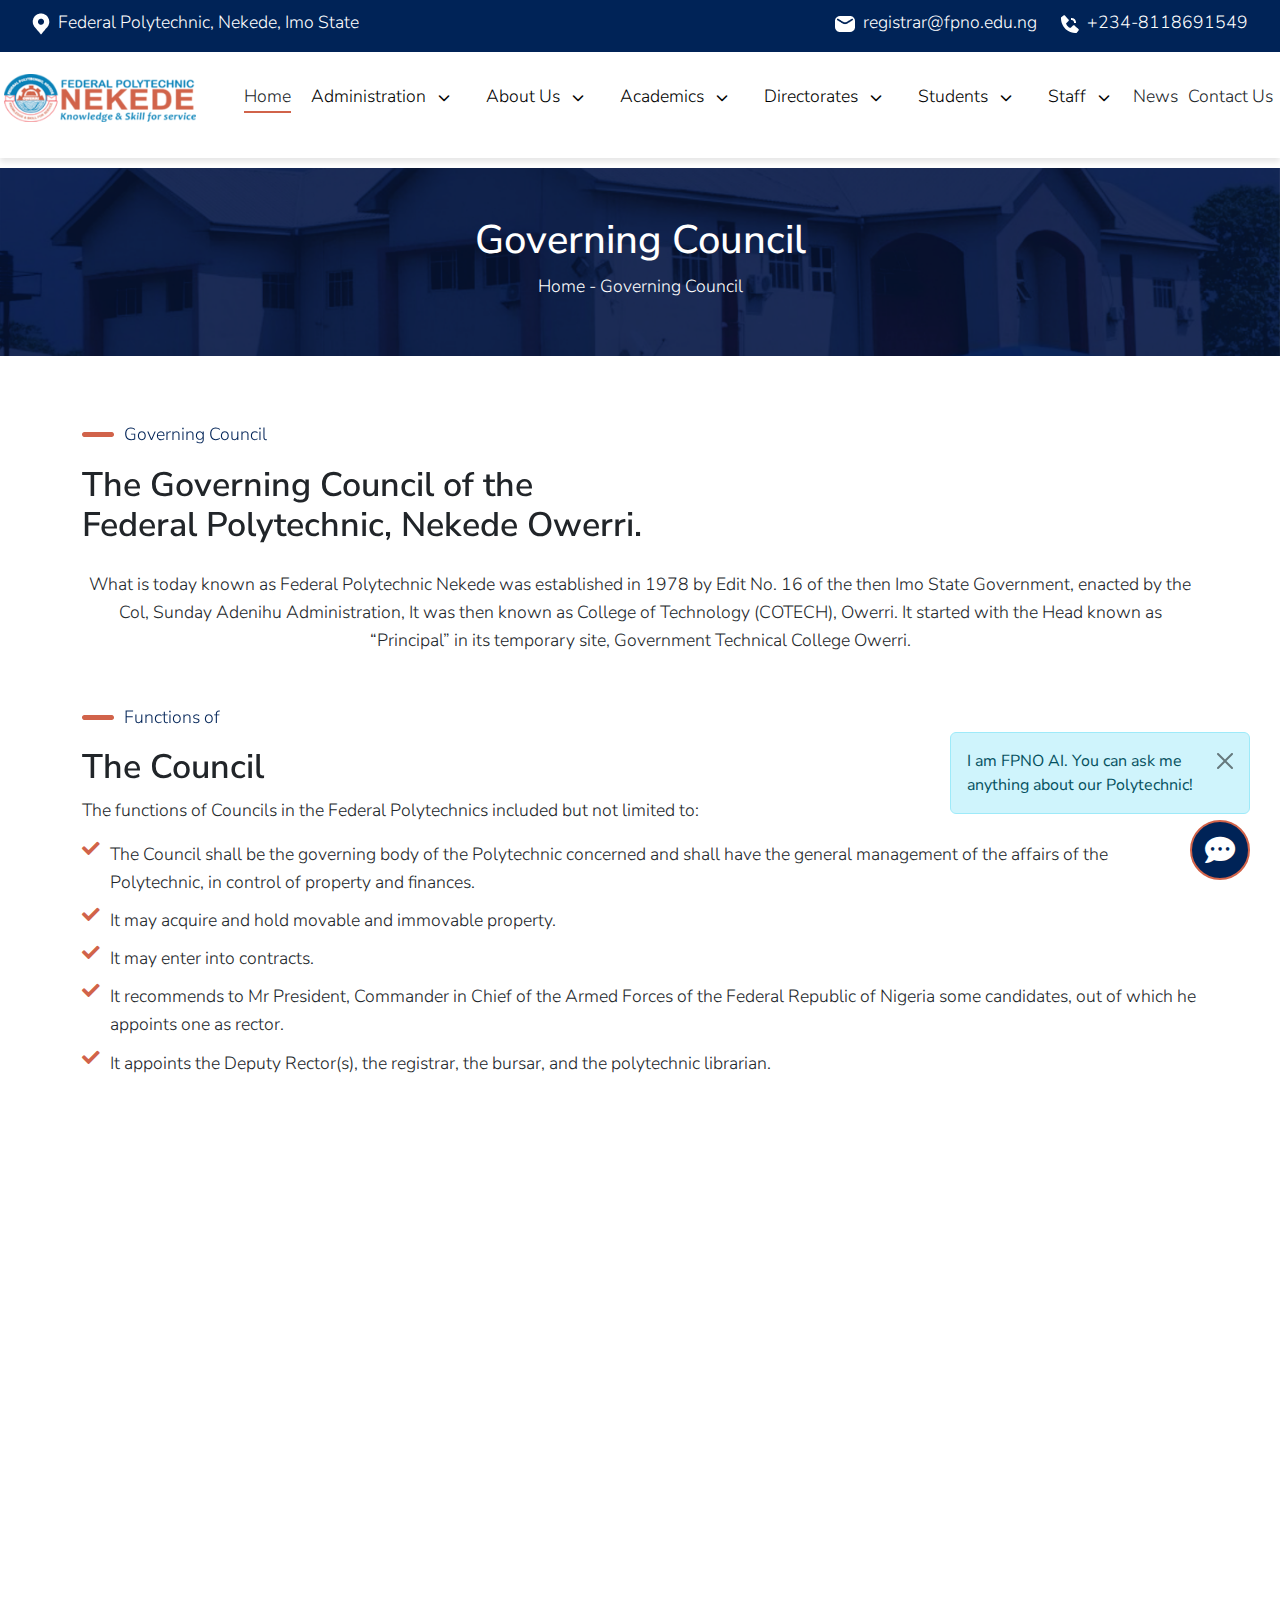
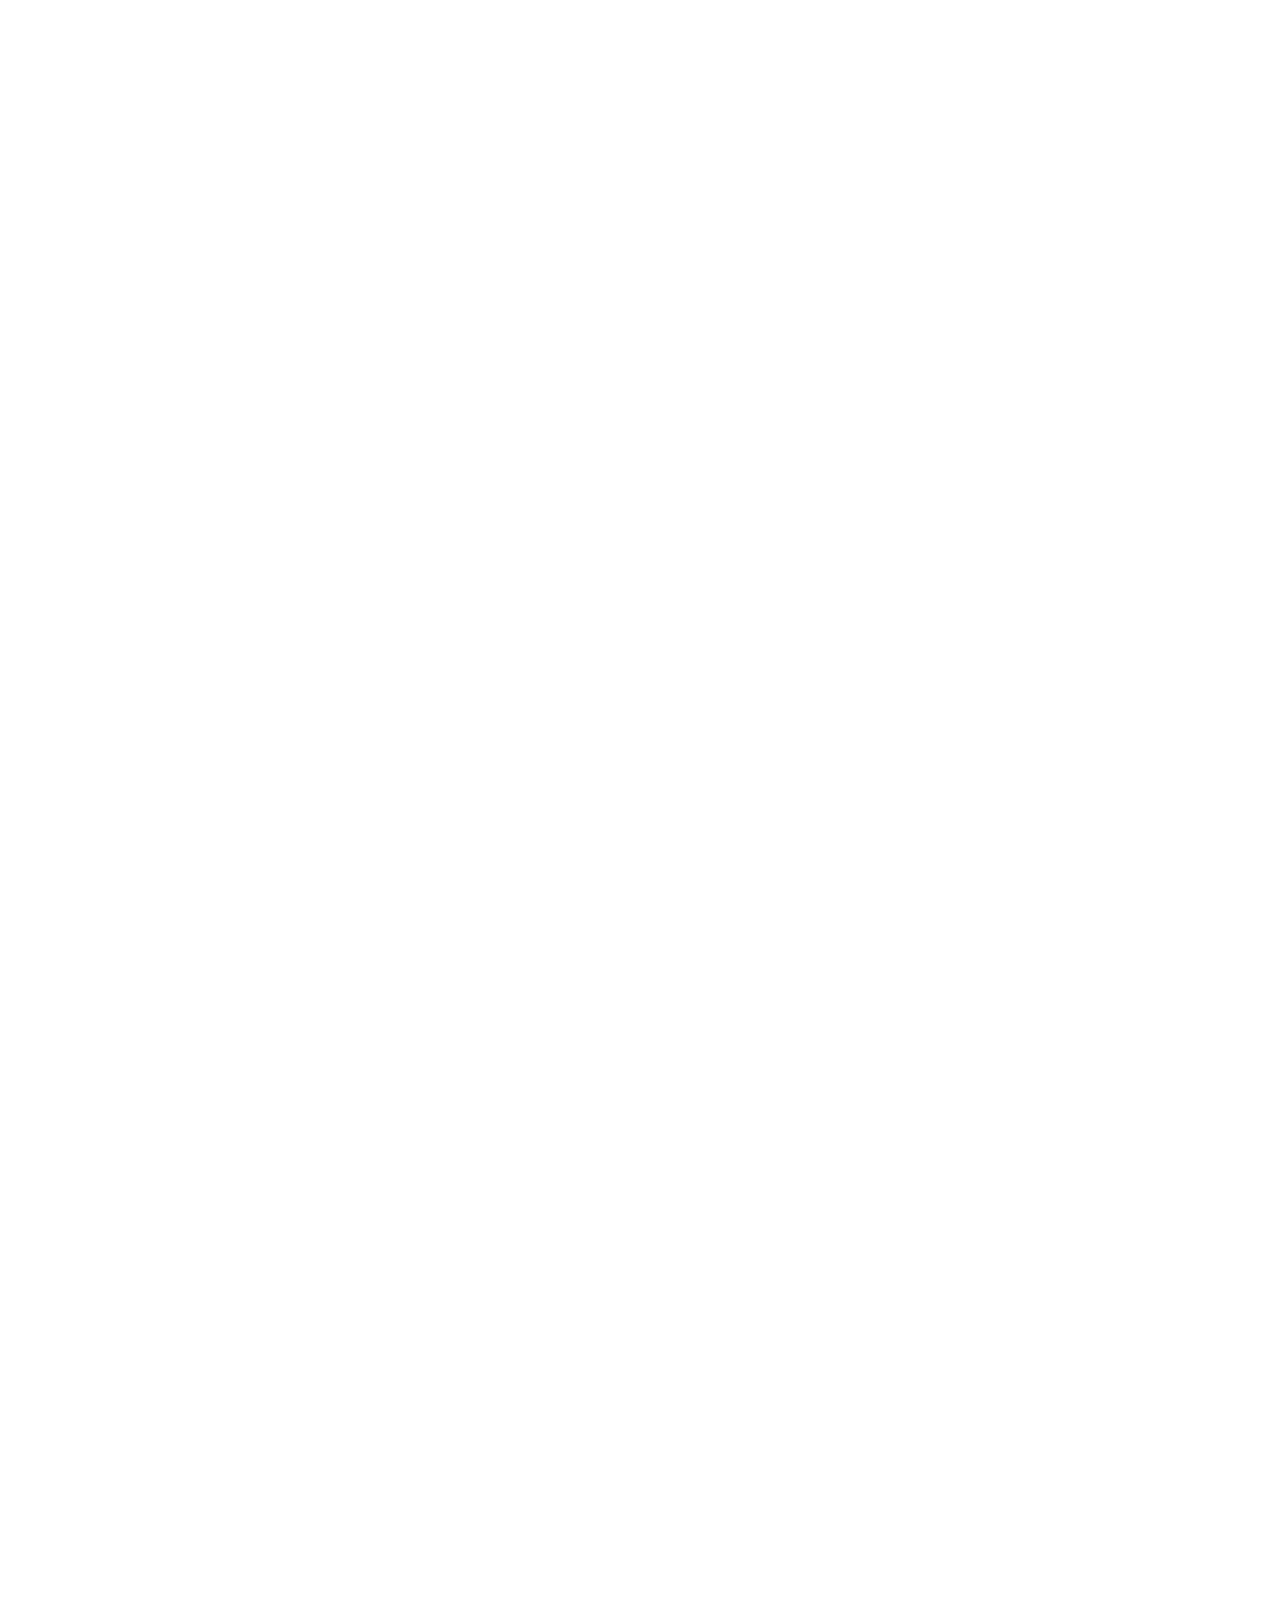
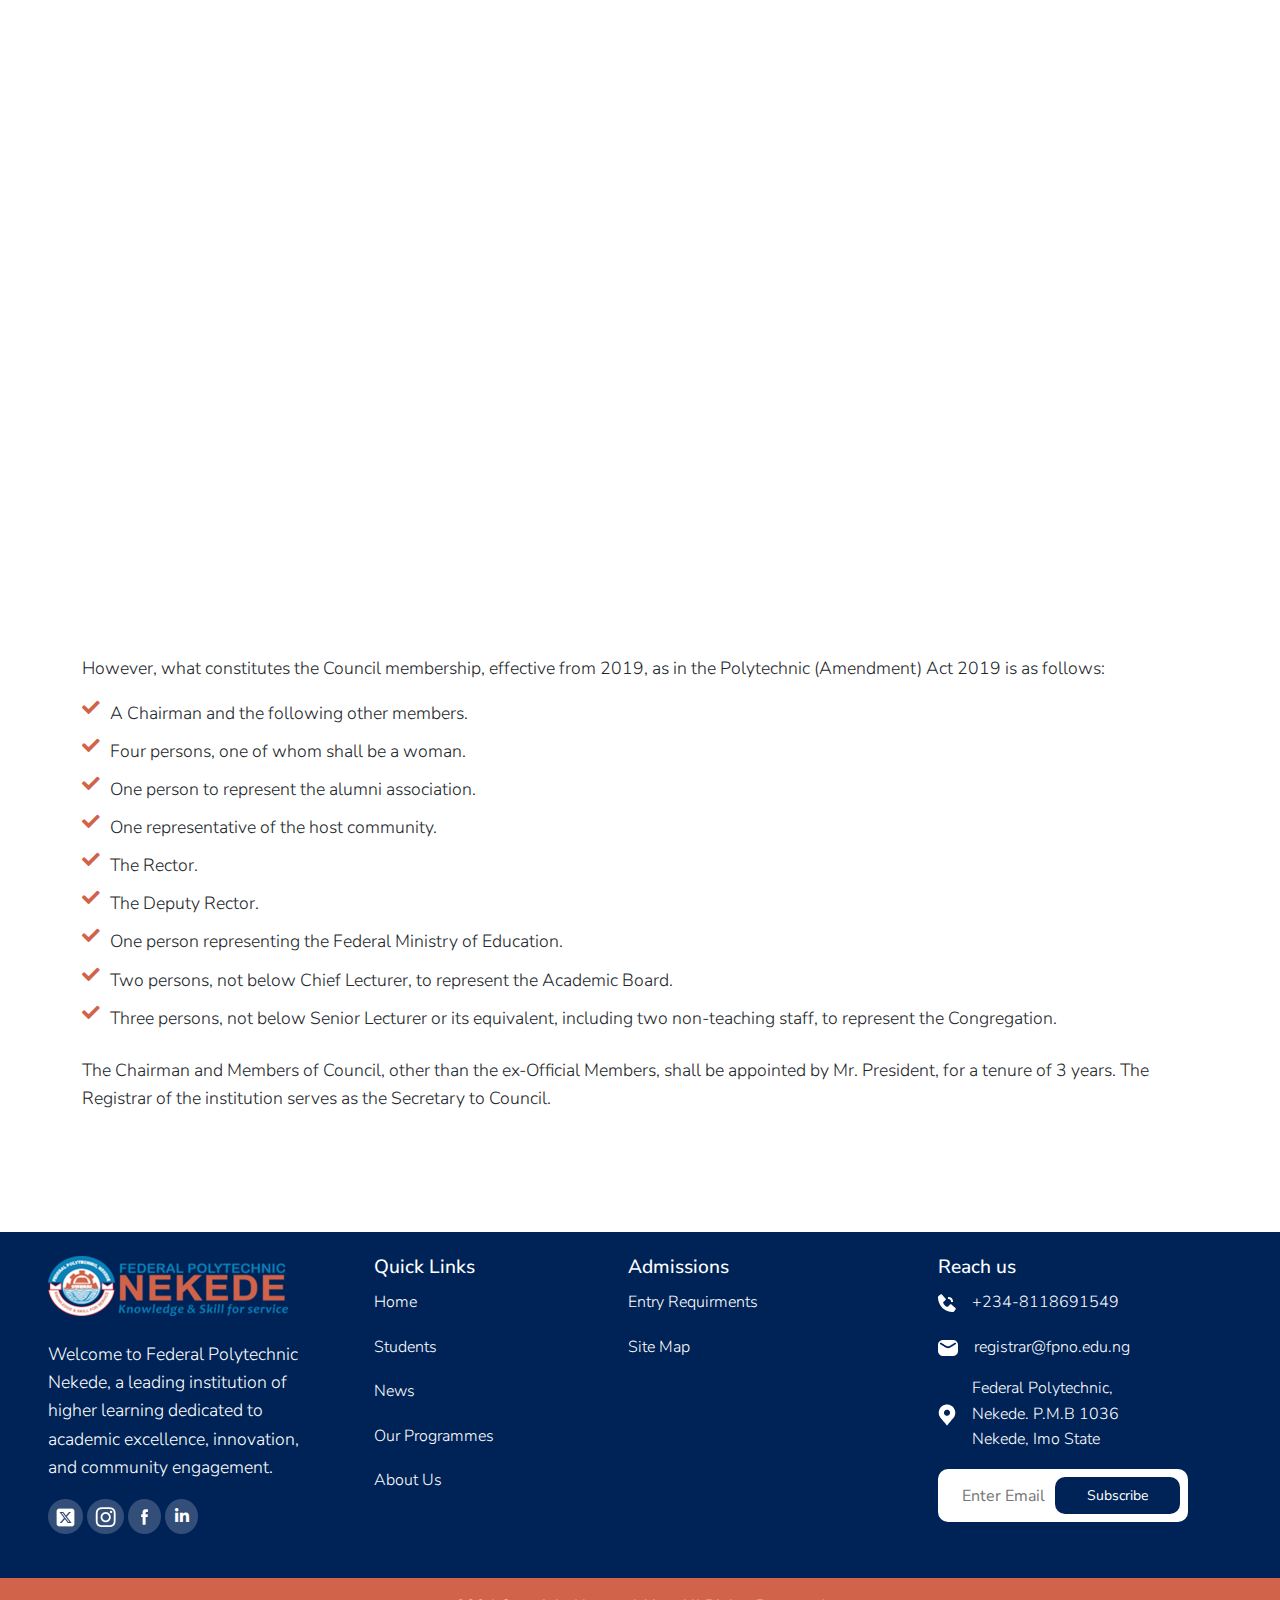
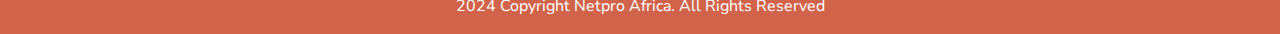
<file: governing-council.html>
<!--***********************************

Author: Terence Onyeweke
email: onyeweketerence@gmail.com 

************************************-->


<!DOCTYPE html>
<html lang="en">
<head>
    <meta charset="UTF-8">
    <meta name="viewport" content="width=device-width, initial-scale=1.0">
    <title>NEKEDE</title>

    <!-- aos css-- -->
    <link href="https://unpkg.com/aos@2.3.1/dist/aos.css" rel="stylesheet">
    <!-- Include Owl Carousel CSS -->
    <link rel="stylesheet" href="https://cdnjs.cloudflare.com/ajax/libs/OwlCarousel2/2.3.4/assets/owl.carousel.min.css">
    <link rel="stylesheet" href="https://cdnjs.cloudflare.com/ajax/libs/OwlCarousel2/2.3.4/assets/owl.theme.default.min.css">

    <!-- Fontawesome cdn -->
    <link href="https://cdnjs.cloudflare.com/ajax/libs/font-awesome/6.5.1/css/all.min.css" rel="stylesheet">

    <!-- bootstrap -->
    <link href="https://cdn.jsdelivr.net/npm/bootstrap@5.3.3/dist/css/bootstrap.min.css" rel="stylesheet" integrity="sha384-QWTKZyjpPEjISv5WaRU9OFeRpok6YctnYmDr5pNlyT2bRjXh0JMhjY6hW+ALEwIH" crossorigin="anonymous">
 

     <!-- Font Awesome CDN -->
     <link href="https://cdnjs.cloudflare.com/ajax/libs/font-awesome/5.15.4/css/all.min.css" rel="stylesheet">

     <!-- general css-- -->
      <link rel="stylesheet" href="assets/css/general.css">

    <!-- main css -->
    <link rel="stylesheet" href="assets/css/governing-council.css">
    <link rel="stylesheet" href="assets/css/header.css">
    <link rel="stylesheet" href="assets/css/footer.css">

    <!-- font -->
    <link rel="preconnect" href="https://fonts.googleapis.com">
    <link rel="preconnect" href="https://fonts.gstatic.com" crossorigin>
    <link href="https://fonts.googleapis.com/css2?family=Montserrat:ital,wght@0,100..900;1,100..900&family=Noto+Sans+Hanunoo&family=Nunito+Sans:ital,opsz,wght@0,6..12,200..1000;1,6..12,200..1000&family=Poppins:ital,wght@0,100;0,200;0,300;0,400;0,500;0,600;0,700;0,800;0,900;1,100;1,200;1,300;1,400;1,500;1,600;1,700;1,800;1,900&display=swap" rel="stylesheet">
</head>
<body class="bg-white">
    <div id="header">
        <!-- Header content goes here -->
    </div>
    <main>
        <!-- Start Hero Area -->
        <section class="other-hero">
            <div class="hero-content">
                <h1>Governing Council</h1>
                <p>Home - Governing Council</p>
            </div>
        </section>
        <!-- End Hero Area -->

        <div class="container">
            <section class="my-5 py-3">
                <div class="head-box"  data-aos="fade-right" data-aos-duration="1500" data-aos-offset="200">
                    <div class="title">
                        <img src="assets/img/dash.png" alt="dash">
                        <p>Governing Council</p>
                    </div>
                    <h2>
                        The Governing Council of the <br>Federal Polytechnic, Nekede Owerri.
                    </h2>
                </div>

                <p class="mt-3 text-center">What is today known as Federal Polytechnic Nekede was established in 1978 by Edit No. 16 of the then Imo State Government, enacted by the Col, Sunday Adenihu Administration, It was then known as College of Technology (COTECH), Owerri. It started with the Head known as “Principal” in its temporary site, Government Technical College Owerri.</p>


                <div class="head-box mt-5"  data-aos="fade-right" data-aos-duration="1500" data-aos-offset="200">
                    <div class="title">
                        <img src="assets/img/dash.png" alt="dash">
                        <p>Functions of</p>
                    </div>
                    <h2>
                        The Council
                    </h2>
                </div>

                <p>The functions of Councils in the Federal Polytechnics included but not limited to:</p>
                <ul>
                    <li><i class="fas fa-check"></i><span>The Council shall be the governing body of the Polytechnic concerned and shall have the general management of the affairs of the Polytechnic, in control of property and finances.</span></li>
                    <li><i class="fas fa-check"></i><span>It may acquire and hold movable and immovable property.</span></li>
                    <li><i class="fas fa-check"></i><span>It may enter into contracts.</span></li>
                    <li><i class="fas fa-check"></i><span>It recommends to Mr President, Commander in Chief of the Armed Forces of the Federal Republic of Nigeria some candidates, out of which he appoints one as rector.</span></li>
                    <li><i class="fas fa-check"></i><span>It appoints the Deputy Rector(s), the registrar, the bursar, and the polytechnic librarian.</span></li>
                </ul>
            </section>

            <section>
                <div class="head-box mt-5"  data-aos="fade-right" data-aos-duration="1500" data-aos-offset="250">
                    <div class="title">
                        <img src="assets/img/dash.png" alt="dash">
                        <p>15TH GOVERNING COUNCIL</p>
                    </div>
                    <h2>
                        Introducing the 15th Governing Council of the <BR>Federal Polytechnic, Nekede Owerri.
                    </h2>

                    <!-- Team/cOUNCIL Member Cards -->
                    <div class="team-container">
                        <div class="team-card" data-aos="flip-left" data-aos-duration="1000" data-aos-offset="300">
                            <img src="assets/img/council/1.png" alt="Member 1">
                            <h4>HON. CHIEF HENRY IKECHUKWU IKOH</h4>
                            <p>CHAIRMAN 15TH GOVERNING COUNCIL</p>
                        </div>
                        <div class="team-card" data-aos="flip-left" data-aos-duration="1300" data-aos-offset="300">
                            <img src="assets/img/council/2.png" alt="Member 2">
                            <h4>ALH. AMINU FAROUK S. RIMA</h4>
                            <p>Member 15TH GOVERNING COUNCIL</p>
                        </div>
                        <div class="team-card" data-aos="flip-left" data-aos-duration="1600" data-aos-offset="300">
                            <img src="assets/img/council/3.png" alt="Member 3">
                            <h4>SURV. OLUSEGUN AJAYI</h4>
                            <p>Member 15TH GOVERNING COUNCIL</p>
                        </div>
                        <div class="team-card" data-aos="flip-left" data-aos-duration="1900" data-aos-offset="300">
                            <img src="assets/img/council/4.png" alt="Member 4">
                            <h4>HON. MRS. GEORGINA NKEM (FAVOUR) ASOGWA</h4>
                            <p>Member 15TH GOVERNING COUNCIL</p>
                        </div>
                    </div>
                    

                    <!-- Team/cOUNCIL Member Cards -->
                    <div class="team-container">
                        <div class="team-card" data-aos="flip-left" data-aos-duration="1000" data-aos-offset="300">
                            <img src="assets/img/council/5.png" alt="Member 1">
                            <h4>DR. IWUEKE OBINNA CHUKWUMA</h4>
                            <p>Member 15TH GOVERNING COUNCIL</p>
                        </div>
                        <div class="team-card" data-aos="flip-left" data-aos-duration="1300" data-aos-offset="300">
                            <img src="assets/img/council/6.png" alt="Member 2">
                            <h4>HON. OKORO HYCIENT OGU</h4>
                            <p>Member 15TH GOVERNING COUNCIL</p>
                        </div>
                        <div class="team-card" data-aos="flip-left" data-aos-duration="1600" data-aos-offset="300">
                            <img src="assets/img/council/7.png" alt="Member 3">
                            <h4>DR. DOZIE FELIX NWOSU</h4>
                            <p>Member 15TH GOVERNING COUNCIL</p>
                        </div>
                        <div class="team-card" data-aos="flip-left" data-aos-duration="1900" data-aos-offset="300">
                            <img src="assets/img/council/8.png" alt="Member 4">
                            <h4>MR VICTOR NOSIKE</h4>
                            <p>Member 15TH GOVERNING COUNCIL</p>
                        </div>
                    </div>
                    

                    <!-- Team/cOUNCIL Member Cards -->
                    <div class="team-container">
                        <div class="team-card" data-aos="flip-left" data-aos-duration="1000" data-aos-offset="300">
                            <img src="assets/img/council/9.png" alt="Member 1">
                            <h4>DR. MRS. ELIZABETH OLUSOLA SHOTAYO</h4>
                            <p>Member 15TH GOVERNING COUNCIL</p>
                        </div>
                        <div class="team-card" data-aos="flip-left" data-aos-duration="1300" data-aos-offset="300">
                            <img src="assets/img/council/10.png" alt="Member 2">
                            <h4>ENGR. DR. CHIJIOKE CHIEMELA</h4>
                            <p>Member 15TH GOVERNING COUNCIL</p>
                        </div>
                        <div class="team-card" data-aos="flip-left" data-aos-duration="1600" data-aos-offset="300">
                            <img src="assets/img/council/11.png" alt="Member 3">
                            <h4>BARR. PHILIP OYO</h4>
                            <p>Member 15TH GOVERNING COUNCIL</p>
                        </div>
                    </div>
                    

                    <div class="head-box mt-5"  data-aos="fade-right" data-aos-duration="1500" data-aos-offset="250">
                        <div class="title">
                            <img src="assets/img/dash.png" alt="dash">
                            <p>15TH GOVERNING COUNCIL</p>
                        </div>
                        <h2>
                            Introducing the 15th Governing Council of the <BR>Federal Polytechnic, Nekede Owerri.
                        </h2>

                    <!-- Team/cOUNCIL Member Cards -->
                    <div class="team-container">
                        <div class="team-card" data-aos="flip-left" data-aos-duration="1000" data-aos-offset="300">
                            <img src="assets/img/council/12.png" alt="Member 1">
                            <h4>DR. MRS. BASILIA N. IGBOKWE</h4>
                            <p>RECTOR</p>
                        </div>
                        <div class="team-card" data-aos="flip-left" data-aos-duration="1300" data-aos-offset="300">
                            <img src="assets/img/council/13.png" alt="Member 2">
                            <h4>DR. CHRIS C. ONYEMENONU</h4>
                            <p>DEPUTY RECTOR (ACADEMICS)</p>
                        </div>
                        <div class="team-card" data-aos="flip-left" data-aos-duration="1600" data-aos-offset="300">
                            <img src="assets/img/council/14.png" alt="Member 3">
                            <h4>DR. UZOMA IBEAJA</h4>
                            <p>Ag. Rector, DEPUTY RECTOR (ADMIN)</p>
                        </div>
                        <div class="team-card" data-aos="flip-left" data-aos-duration="1900" data-aos-offset="300">
                            <img src="assets/img/council/15.png" alt="Member 4">
                            <h4>MRS ANUNA EUCHARIA C.</h4>
                            <p>REGISTRAR, SECRETARY TO THE GOVERNING COUNCIL</p>
                        </div>
                    </div>
                    

                    




                </div>

            </section>

            <section class="my-5 py-3">
                <div class="head-box"  data-aos="fade-right" data-aos-duration="1500" data-aos-offset="250" >
                    <div class="title">
                        <img src="assets/img/dash.png" alt="dash">
                        <p>MEMBERSHIP</p>
                    </div>
                    <h2>
                       Membership of the Council
                    </h2>
                </div>

                <p  data-aos="fade-up" data-aos-duration="1500" data-aos-offset="250">Until 2019, the membership of the Councils for the Federal Polytechnics in Nigeria are constituted as follows:</p>

                <ul  data-aos="fade-up" data-aos-duration="1500" data-aos-offset="250">
                    <li><i class="fas fa-check"></i><span>A Chairman and the following other members.</span></li>
                    <li><i class="fas fa-check"></i><span>One person to represent the Universities.</span></li>
                    <li><i class="fas fa-check"></i><span>One person to represent the Manufacturers Association of Nigeria.</span></li>
                    <li><i class="fas fa-check"></i><span>One person to represent professional bodies whose disciplines are taught at the polytechnic.</span></li>
                    <li><i class="fas fa-check"></i><span>One person standing for the community where the Polytechnic is situated.</span></li>
                    <li><i class="fas fa-check"></i><span>The Rector of the Polytechnic.</span></li>
                    <li><i class="fas fa-check"></i><span>One representative of the Ministry, charged with responsibility for matters relating to Polytechnics.</span></li>
                    <li><i class="fas fa-check"></i><span>One representative of the Director-General of the Ministry, charged with responsibility for matters relating to industries.</span></li>
                    <li><i class="fas fa-check"></i><span>One representative of the Academic Board of the Polytechnic.</span></li>
                    <li><i class="fas fa-check"></i><span>One representative of the State Ministry of Education.</span></li>
                    <li><i class="fas fa-check"></i><span>Five other persons, at least one of whom shall be a woman, are to be selected each on his personal merit based on their contribution to either the development of industry, technology or commerce or their special interest in technical education.</span></li>
                    <li><i class="fas fa-check"></i><span>The Registrar of the Institution as Secretary to Council.</span></li>
                </ul>
                
                <p class="mt-5 mb-3">However, what constitutes the Council membership, effective from 2019, as in the Polytechnic (Amendment) Act 2019 is as follows:</p>

                <ul>
                    <li><i class="fas fa-check"></i><span>A Chairman and the following other members.</span></li>
                    <li><i class="fas fa-check"></i><span>Four persons, one of whom shall be a woman.</span></li>
                    <li><i class="fas fa-check"></i><span>One person to represent the alumni association.</span></li>
                    <li><i class="fas fa-check"></i><span>One representative of the host community.</span></li>
                    <li><i class="fas fa-check"></i><span>The Rector.</span></li>
                    <li><i class="fas fa-check"></i><span>The Deputy Rector.</span></li>
                    <li><i class="fas fa-check"></i><span>One person representing the Federal Ministry of Education.</span></li>
                    <li><i class="fas fa-check"></i><span>Two persons, not below Chief Lecturer, to represent the Academic Board.</span></li>
                    <li><i class="fas fa-check"></i><span>Three persons, not below Senior Lecturer or its equivalent, including two non-teaching staff, to represent the Congregation.</span></li>
                </ul>
                
                <p class="my-4">The Chairman and Members of Council, other than the ex-Official Members, shall be appointed by Mr. President, for a tenure of 3 years. The Registrar of the institution serves as the Secretary to Council.</p>
            </section>
        </div>
    </main>

    <footer class="footer-section" id="footer">
        <!-- Footer content goes here -->
  </footer>

    <!-- Include jQuery (required for Owl Carousel) -->
    <script src="https://code.jquery.com/jquery-3.6.0.min.js"></script>

    <!-- bootstrap -->
    <script src="https://cdn.jsdelivr.net/npm/bootstrap@5.3.3/dist/js/bootstrap.bundle.min.js" integrity="sha384-YvpcrYf0tY3lHB60NNkmXc5s9fDVZLESaAA55NDzOxhy9GkcIdslK1eN7N6jIeHz" crossorigin="anonymous"></script>

    <!-- Include Owl Carousel JS -->
    <script src="https://cdnjs.cloudflare.com/ajax/libs/OwlCarousel2/2.3.4/owl.carousel.min.js"></script>


    <script src="assets/js/scripts.js"></script>
    <!-- aos js -->
    <script src="https://unpkg.com/aos@2.3.1/dist/aos.js"></script>

    <!-- aos init -->
     <script>
      AOS.init();
    </script>
</body>
</html>
</file>
<file: assets/css/styles.css>
/* <!--***********************************

Author: Terence Onyeweke
email: onyeweketerence@gmail.com 

************************************--> */

* {
    margin: 0;
    padding: 0;
    box-sizing: border-box;
}

* {
  font-family: "Nunito Sans", sans-serif;
  font-optical-sizing: auto;
  font-style: normal;
  font-variation-settings:
    "wdth" 100,
    "YTLC" 500;
}

:root {
    --primary: #002357;
    --secondary: #D1634A;
}


/* GENERAL CSS FOR THE TITLES AND SECTION CAPTIONS */

.head-box {
    display: flex;
    flex-direction: column;
}

.head-box .title{
    display: flex;
    align-items: baseline;
}
.head-box .title img{
    display: inline-block;
    /* height: 3px; */
    padding-bottom: 3px;
    margin-right: 10px;
}

.head-box h2 {
    font-size: 34px;
    font-weight: 600;
}

.head-box .title p {
    color: var(--primary);
}



 /*****************************************
  Hero Section
  *******************************************/
.hero {
    height: auto;
    /* background-image: url(../img/hero-img.png); */
    background-position: top !important;
    background-size: cover !important;
    background-position: center 20% !important;
    background-repeat: no-repeat !important;
    background: url(../img/poly\ hero.jpg);

    color: #fff;
    padding: 2rem 3rem 2rem 2rem;
    border-radius: 20px;
    background-repeat: no-repeat;
 }
.hero .hero-wrapper{
    position: relative;
}

 .hero h1{
    font-size: 50px;
    line-height: 68px;
 }

/* hero button animation and transition start */

 .tour {
    margin: 2rem 0 3rem;
}

.tour a {
    text-decoration: none;
}

.tour-btn {
    background-color: #fff;
    color: var(--primary);
    text-align: center;
    padding: 0.6rem 2rem;
    border-radius: 10px;
    white-space: nowrap; /* Prevent text wrapping */
    border: 2px solid var(--primary);
    font-size: 1rem;
    font-weight: bold;
    position: relative; /* For pseudo-elements */
    overflow: hidden; /* Ensure animations stay within button bounds */
    z-index: 1;
    cursor: pointer;
    transition: all 0.4s ease;
}

/* Add a ripple animation using pseudo-elements */
.tour-btn::before {
    content: '';
    position: absolute;
    top: 50%;
    left: 50%;
    width: 0;
    height: 0;
    background-color: var(--secondary);
    border-radius: 50%;
    z-index: 0;
    opacity: 0.5;
    transform: translate(-50%, -50%);
    transition: width 0.5s ease, height 0.5s ease, opacity 0.5s ease;
}

.tour-btn:hover::before {
    width: 300%;
    height: 300%;
    opacity: 0;
}

/* Hover effects on the button itself */
.tour-btn:hover {
    color: #fff; /* Change text color */
    background-color: var(--secondary); /* Fill with primary color */
    box-shadow: 0 8px 20px rgba(0, 0, 0, 0.2); /* Create a hover shadow */
    transform: translateY(-5px); /* Lift the button */
    border-color: var(--secondary);
}

/* Active (pressed) state */
.tour-btn:active {
    transform: translateY(2px) scale(0.98); /* Slight press effect */
    box-shadow: 0 4px 10px rgba(0, 0, 0, 0.15); /* Reduced shadow */
}


/* hero buton effect stop */

 .hero .blur-content{
    width: fit-content;
    min-width: 75vw;
    margin: auto;
    padding-top: 1rem;
    background: linear-gradient(96.69deg,  0%, rgba(153, 153, 153, 0.28) 100%);
    backdrop-filter: blur(20px);
    border-radius: 17px;
    padding: .6rem 1rem;
    transform: translateY(90%) !important;
    margin-bottom: 7rem;
 }

 .hero .right-content-img{
    height: 100%;
 }


 .hero .hero-box{
    position: absolute;
    bottom: -20rem;
    left: 1rem;
    display: grid;
    grid-template-columns: repeat(3,1fr);
    column-gap: 1rem;
 }

 .hero .hero-box .box{
    background-color: #fff;
    color: var(--primary);
    border-radius: 20px;
    box-shadow: 0px 3px 25px 0px #0000001A;
    padding: 1rem;
 }

 .hero .hero-box .box h4{
    font-size: 23px;
    font-weight: 700;
 }

 .hero .hero-box .box a{
    text-decoration: underline;
 }
 .hero .hero-box .box p{
    min-height: 84.42px;
 }
 @media (max-width: 1200px){
    .hero {
        color: #fff;
        padding: 2rem 3rem 0 2rem;
        border-radius: 20px;
     }
   

     .hero .blur-content{
        transform: translateY(-10%) !important;
     }
     .hero .hero-box{
        position: absolute;
        bottom: -16rem;
     }

     .about-section{
        margin-top: 20rem !important;
     }
 }

 @media (max-width: 991px){
    .hero {
        color: #fff;
        padding: 2rem .5rem 0 .5rem;
        border-radius: 20px;
     }
    .container.hero{
        border-radius: 0;
        width: 100% !important; 
        max-width: 100% ;
    }

    .hero {
        height: fit-content;
        padding-bottom: 0;
    }
    .hero .right-content-img{
        display: none !important;
    }
    .hero h1{
        width: 60%;
    }
    .hero .hero-box{
        position: absolute;
        bottom: -43rem;
        left: 1rem;
        display: grid;
        grid-template-columns: repeat(1,1fr);
        row-gap: 1rem;
     }

     .about-section{
        margin-top: 46rem !important;
     }
 }

 @media (max-width: 768px){
    .hero h1{
        font-size: 30px;
     }
     .hero .hero-box{
        position: absolute;
     }
     .hero .blur-content{
        transform: translate(0%, 20%);
     }
}
@media (max-width: 640px) { 
    .hero h1{
        line-height: 45px !important;
        font-weight: 700;
    }
}


 /*****************************************
  About Section
  *******************************************/
  .about-section{
    margin-top: 16rem;
    margin-bottom: 7rem;
 }
 .about-section .title {
    display: flex;
    align-items:baseline;
}

.about-section .title p{
    font-size: 18px;
}

.about-section .content h4{
    font-size: 30px;
    font-weight: 600;
}

.about-img{
    height: 400px;
    width: 100%;
    background-position: center !important;
    background-size: cover !important;
    background-position: center !important;
    background-repeat: no-repeat !important;
    background: linear-gradient(rgba(94, 91, 146, 0.8), rgb(0, 35, 87, 0.8)), url(../img/another-bg.png);
    border-radius: 20px;
    padding: 1rem;
    margin-top: 2rem;
}

.about-section .about-content-wrapper{
    width: 100%;
    display: grid;
    grid-template-columns: repeat(4, 1fr);
	grid-gap: 1.5rem;
}

/* .about-section .about-img .box{
    background: linear-gradient(96.69deg, rgba(255, 255, 255, 0.371) 0%, rgba(153, 153, 153, 0.28) 100%);
    backdrop-filter: blur(20px);
    color: #fff;
    border-radius: 17px;
    padding: 1.5rem 1rem;
} */

/* fliping the small box on hover */


.about-content-wrapper .box {
     /* Set consistent width for each box */
    height: 150px; /* Set consistent height for each box */
    perspective: 1000px; /* Enable 3D perspective for flip animation */
    position: relative; /* For child positioning */
    cursor: move;
}

.about-content-wrapper .box-inner {
    position: absolute;
    width: 100%;
    height: 100%;
    transform-style: preserve-3d; /* Enable 3D transformation */
    transition: transform 0.6s ease; /* Smooth flip effect */
    /* padding: 1.5rem 1rem; */
}

.about-content-wrapper .box:hover .box-inner {
    transform: rotateY(180deg); /* Flip the box */
}

.about-content-wrapper .box-front,
.about-content-wrapper .box-back {
    position: absolute;
    top: 0;
    left: 0;
    width: 100%;
    height: 100%;
    backface-visibility: hidden; /* Hide the back when front is visible */
    border-radius: 10px;
    display: flex;
    flex-direction: column; /* Aligns text properly */
    justify-content: center; /* Centers content vertically */
    align-items: center; /* Centers content horizontally */
    color: #fff;
    font-size: 1rem;
    text-align: center;
    /* padding: 1rem; */
}

.about-content-wrapper .box-front {
    background: linear-gradient(96.69deg, rgba(255, 255, 255, 0.371) 0%, rgba(153, 153, 153, 0.28) 100%);
}

.about-content-wrapper .box-back {
    background: var(--secondary); /* Different background for back */
    transform: rotateY(180deg); /* Flip position for back side */
    border: 1.5px solid white;
}
.box-back {
    display: flex;
    flex-direction: column;
    justify-content: center;
    align-items: center;
    text-align: center;
    /* padding: 1rem; */
}

.box-back i {
    font-size: 2.5rem;
    margin-bottom: 0.5rem;
}




/* flippin ends */


.about-section .about-img .box p{
    margin-bottom: 0;
}

@media (max-width: 991px) {
    .about-img{
        height: fit-content;
    }
    .about-section .about-content-wrapper{
        grid-template-columns: repeat(2, 1fr);
    }
}
@media (max-width: 460px) {
    .about-section .about-img .box{
        padding: 1.5rem .5rem !important;
        margin-bottom: 1rem;
        text-align: center;
    }
    .about-section .about-img .box p{
        font-size: 14px;
    }
    .about-section .about-img .box h5{
        font-size: 1.1rem;
    }
}


 /*****************************************
  Our Program Section
  *******************************************/
.our-program-section{
    padding-bottom: 6rem;
}
.our-program-section .owl-dots {
    text-align: center;
    margin-top: 2rem;
}
.our-program-section .owl-dots .owl-dot {
    height: 5px;
    width: 20px;
    border-radius: 2px;
    background: #ccc !important;
    margin-left: 3px;
    margin-right: 3px;
    outline: none;
}
.our-program-section .owl-dots .owl-dot.active {
    background: #002357 !important;
}

.our-program-section .read-post span{
    text-decoration: underline;
}

.our-program-section .owl-nav button{
     display: none;                   
}




/* animation for owl carousel items */

/* Ensure items are centered and have some space */
.owl-carousel .item {
    position: relative;
    overflow: hidden;
    transition: transform 0.7s ease, box-shadow 0.3s ease;
}

.owl-carousel .item:hover {
    transform: translateY(-10px); /* Scales up the item */
    box-shadow: 0 4px 15px rgba(0, 0, 0, 0.1); /* Adds shadow effect on hover */
}



 
 
 /*****************************************
  Girl with head section styling 
  *******************************************/
 .background-section {
    background-image: url('../img/background-img.png');
    background-size: cover;
    background-position: center;
    position: relative;
    padding: 40px;
    border-radius: 10px;
    display: flex;
    align-items: center;
    justify-content: flex-end;
    color: white;
    /* overflow-x: hidden; */
    
}

/* Text and button container styling */
.content-wrapper {
    width: 100%;
    /* z-index: 3; */
}

.content-wrapper h1 {
    font-size: 2rem;
    margin-bottom: 20px;
}

/* Button styling */
.content-wrapper .btn-custom {
    background-color: white;
    color: var(--primary);
    border: none;
    padding: 10px 20px;
    border-radius: 5px;
    cursor: pointer;
}

/* Woman's image styling */
.woman-image {
    position: absolute;
    bottom: 0;
    left: 1%; /* Adjust as needed */
    
    height: auto;
    /* transform: translateY(10%); */
    /* z-index: 2; */
    width: 37%;
}

/* Responsive adjustments */
@media (max-width: 768px) {
    .content-wrapper h1 {
        font-size: 1.5rem;
        text-align: center;
    }

    .background-section {
        flex-direction: column;
        align-items: right;
        text-align: right;
    }

    .background-section .content-wrapper{
        flex-direction: column;
    } 

 
}




/********************************************************
OUR TEAM SECTION
 *********************************************************/

 /* Container for the team member cards */
 .team-container {
    display: grid;
    grid-template-columns: 1fr 1fr 1fr 1fr;
    justify-content: space-around;
    /* flex-wrap: wrap; */
    gap: 20px;
    margin-top: 30px;
}

/* Individual team card styling */
.team-card {
    /* background-color: #f8f9fa; */
    border-radius: 10px;
    overflow: hidden;
    max-width: 250px;
    /* box-shadow: 0 4px 8px rgba(0, 0, 0, 0.1); */
    text-align: center;
    /* padding: 20px; */
    transition: transform 0.3s ease;
    cursor: pointer;
}

.team-card:hover {
    transform: translateY(-10px);
}

/* Profile picture styling */
.team-card img {
    width: 100%;
    /* width: 100px;
    height: 100px; */
    /* object-fit: contain; */
    border-radius: 10px; /* Ensures the image is circular */
    margin-bottom: 15px;
}

/* Name and position text styling */
.team-card h4 {
    margin: 0px 0 1px;
    font-size: 1.2rem;
    font-weight: bold;
}

.team-card p {
    font-size: 0.8rem;
    color: #6c757d;
}


@media (max-width: 756px){
    .team-container {
        
        grid-template-columns: 1fr 1fr;
        
    }
}



/* owl team style */

.team-container .owl-dots .owl-dot.active span {
    background-color: var(--secondary); /* Color when the dot is active */
}



/*****************************************************
 BLOG CSS 
 *****************************************************/
/* using owl carousel for structure */
/* blog image styling */
.blog-container{
    padding: 1rem;
}
.blog-container .blog-card{
    box-shadow: 0px 3px 25px 0px #0000001A;
    padding: 1rem;
    margin: 1rem 0;
    border-radius: 10px;
}
.blog-card > img {
    width: 100%;
    height: auto;
    object-fit: cover;
    border-radius: 10px;
    margin-bottom: 15px;
}

.blog-card p {
    font-size: 0.9rem;
    color: #6c757d;
}

.blog-card h4 {
    margin: 10px 0;
    font-size: 1.2rem;
    font-weight: bold;
    display: -webkit-box;
    -webkit-box-orient: vertical;
    overflow: hidden;
    text-overflow: ellipsis;
    -webkit-line-clamp: 2; /* Limit to 2 lines */
}

.blog .read-post {
    display: flex;
    align-items: center; /* Align the text and image on the same line */
    width: fit-content;
    cursor: pointer;
    color: var(--primary);
    white-space: nowrap; /* Prevents the text from wrapping */
}

.blog .read-post span {
    margin-right: 8px; /* Adds some space between text and the icon */
}

.blog .read-post img {
    width: 20px !important;
    height: 20px;
    margin-left: 10px; /* Adds a margin on the left of the icon */
    transition: transform 0.4s ease;
}

/* Hover effect */
.blog .read-post:hover img {
    transform: translateX(10px); /* Adjust the translation on hover */
}


/* owl navigation for the blog */
.blog .owl-nav {
    position: absolute;
    top: -50px; 
    right: 10px; 
    transform: translateY(-80%);
    display: flex;
    justify-content: flex-end; /* Align buttons to the right */
    gap: 10px; 
    z-index: 2; 
}

.blog .owl-nav button {
    background: none;
    border: none;
    padding: 0;
    cursor: pointer;
}

.blog .owl-nav button i {
   
    cursor: pointer;
    border: 1px solid #ccc;
    padding: 15px;
    border-radius: 50%;
    color: var(--primary);
    background-color: white;
}

.blog .owl-nav button i:hover {
    background-color: var(--primary);
    color: white;
}




/* *********************************************
FAQ SECTIONS CSS
************************************************* */

.faq-container {
    display: flex;
    flex-direction: column;
    gap: 10px;
}

.faq-card {
    border: 1px solid #ccc;
    margin: 10px 0;
    padding: 15px;
    border-radius: 8px;
    cursor: pointer;
    transition: background-color 0.3s ease;
}

.faq-card .faq-question {
    display: flex;
    justify-content: space-between;
    align-items: center;
}

.faq-card .faq-answer {
    display: none; /* Hidden by default */
    padding-top: 10px;
}

.faq-card.active .faq-answer {
    display: block;
    transition: height 0.3s ease;
}

.faq-card.active {
    background-color: var(--primary);
    color: white;
}

.faq-card .plus-sign {
    font-size: 20px;
    font-weight: bold;
    transition: transform 0.3s ease;
}

/* Optional: For a nice transition effect */
.faq-card .faq-answer {
    overflow: hidden;
    height: 0;
    transition: height 0.3s ease;
}

.faq-card.active .faq-answer {
    height: auto;
}

.faq-card.active .plus-sign {
    content: "\f068"; /* This is for the Font Awesome minus sign (fa-minus) */
    color: var(--secondary);
}





/*********************************************************
Contact Section
**********************************************************/

  .contact .my-email-form input[type=text],
  .contact .my-email-form input[type=email],
  .contact .my-email-form textarea {
    font-size: 14px;
    border-radius: 8px;
    padding: 10px 15px;
    box-shadow: none;
    color: var(--default-color);
    
    border-color: color-mix(in srgb, var(--primary), transparent 50%);
  }
  
  .contact .my-email-form input[type=text]:focus,
  .contact .my-email-form input[type=email]:focus,
  .contact .my-email-form textarea:focus {
    border-color: var(--primary);
  }
  
  .contact .my-email-form input[type=text]::placeholder,
  .contact .my-email-form input[type=email]::placeholder,
  .contact .my-email-form textarea::placeholder {
    color: color-mix(in srgb, var(--primary), transparent 70%);
  }
  
  .contact .my-email-form button[type=submit] {
    color: white;
    background: var(--primary);
    border: 0;
    padding: 10px 30px;
    transition: 0.4s;
    border-radius: 10px;
  }
  
  .contact .my-email-form button[type=submit]:hover {
    background: color-mix(in srgb, var(--secondary), transparent 0%);
  }


  @media (max-width: 575px) {
    .contact .my-email-form {
      padding: 20px 0;
    }
  }


  .contact .info-wrap {
    padding: 30px;
    height: 100%;
  }
  
 
  .contact .contact-bg {
    /* background-image: url('../img/Registry-building.jpg'); */
    background: linear-gradient(rgba(94, 91, 146, 0.8), rgb(0, 35, 87, 0.8)), url(../img/Registry-building.jpg);
    background-repeat: no-repeat;
    background-size: cover;
    background-position: center;
    border-radius: 20px;
    min-height: 400px;
    color: white;
}
  
  .contact .info-item {
    margin-bottom: 40px;
  }
  
  .contact .info-item img {
    width: 16px;
    
    
   
    
    margin-right: 10px;
  }
  
  .contact .info-item h3 {
    padding: 0;
    font-size: 20px;
    font-weight: 700;
    margin-bottom: 10px;
  }
  
  .contact .info-item p {
    padding: 0;
    margin-bottom: 10px;
    font-size: 14px;
  }

  .contact .info-item .social {
    display: flex;
    column-gap: 10px;
  }

  .contact .info-item .social img,
  .contact .info-item .social i {
    width: 35px;
    height: 35px;

    padding: 10px;
    border: 1px solid white;
    border-radius: 50%;
    background-color: var(--primary);
    cursor: pointer;
    transform: scale(1);
  }
.contact .info-item .social img:hover,
.contact .info-item .social i  {
    background-color: var(--secondary);
    transform: scale(1.05);
    transition: transform background .2s ease;
}

  
@media (max-width: 575px) {
    .contact .info-wrap {
      padding: 20px;
    }
  }
</file>
<file: assets/css/header.css>
:root{
    --dark-blue: #002357;
    --main-peach: #D1634A;
    --peach2: #FA6430;
    
  }

  *{
    margin: 0;
    padding: 0;
  }

  html{
    font-size: 16px;
    font-family: 'Nunito Sans', sans-serif;
  }

  a{
      text-decoration: none;
      color: inherit
  }

  body{
    overflow-x: hidden ! important;
  }

/* TOP NAVBAR */
.top-nav{
    display: flex;
    justify-content: space-between;
    align-items: center;
    background-color: var(--dark-blue);
    color: #fff;
    padding: .5rem 2rem 0;
}


/* NAVBAR */
.navba{
    display: flex;
    justify-content: center;
    align-items: baseline;
    padding: 1rem 0 .5rem 0;
}

.sm-navba{
    display: none !important;
}

.navba .navba-links{
    display: flex;
    flex-wrap: nowrap;
    justify-content: space-between;
    align-items: center;
}

.navba .single-link{
  padding: 0 .2rem;
}

.navba .navba-links ul{
    padding: 0 !important;
}

.navba .navba-links ul li,
.sm-navbalinks ul li{
    list-style-type: none;
    display: inline-block;
    
    font-size: 16px;
    transition: .7s;
}

.navba .navba-links ul li:hover{
    color: var(--main-peach);
}

.navba .navba-links ul li .active{
    border-bottom: 2px solid #D1634A;
    padding-bottom: .2rem;
    font-weight: 500;
}

.navba .navba-btn,
.sm-navbabtn{
    align-self: center;
}
.navba .navba-btn a,
.sm-navbabtn a{
    background-color: var(--dark-blue);
    color: #ffff;
    text-align: center;
    padding: .6rem 1rem;
    border-radius: 10px;
    text-wrap: nowrap;
}

.navba .dropdown{
    display: inline-block;  
    transition: 1s;
    position: relative;
    text-wrap: nowrap;
  }
  
  .navba .dropdown .dropbtn {
    font-size: 16px;
    border: none;
    outline: none;
    padding: 14px 16px;
    background-color: inherit;
    font-family: inherit;
    margin: 0;
  }
 
  .navba .dropdown .fa-chevron-down{
    font-size: 12px;
    transition: .7s;
  }
  
  .navba .dropdown-content a,
  .navba .mega-dropdown .dropbtn{
    float: none;
    color: black;
    padding: 12px 16px;
    text-decoration: none;
    display: block;
    text-align: left;
    font-size: .9rem;
    border-bottom: 1px solid #ccc;
    text-wrap: wrap;
  }

  .dropdown-content a:hover,
  .navba .mega-dropdown .dropbtn:hover {
    background-color: var(--secondary);
    color: #fff;
  }

  .navba .dropdown-content,
  .navba .dropdown-content2,
  .navba .dropdown3 .dropdown-content3{
    width: fit-content;
    display: none;
    background-color: #f9f9f9;
    min-width: 200px;
    max-width: 300px;
    box-shadow: 0px 8px 16px 0px rgba(0,0,0,0.2);
    z-index: 1;
    position: absolute;
  }

  .navba .dropdown-content2{
    left: 12.5rem;
    top: 0;
  }

  .navba .dropdown3 .dropdown-content3{
    left: 12.5rem;
    top: 3.16rem;
    min-width: 200px;
  }

  .dropdown:hover .dropdown-content {
    display: block;
  }

  .navba .dropdown2:hover .dropdown-content2{
    display: block;
  }

  .navba .dropdown3:hover .dropdown-content3{
    display: block;
  }

@media (max-width: 1265px)  {
    .navba{
        padding: 1rem 1rem;
        flex-direction: column;
    }
    .navba .brand-logo{
      align-self: start;
    }
    .navba .navba-links ul li{
        padding: 0;
    }

    .navba .dropdown .dropbtn {
      font-size: 16px;
      border: none;
      outline: none;
      padding: 14px 12px;
      background-color: inherit;
      font-family: inherit;
      margin: 0;
    }
}

@media (max-width: 990px)  {
    .navba{
        display:none;
    }

    .no-scroll{
      overflow-y: hidden;
    }
    .sm-navbalinks .sm-dropdown .dropdown-content{
      display:    none ;
  }

   .sm-navba{
    display: flex !important;
    padding: .5rem 1rem .5rem 0;
   }

   .sm-navba .brand-logo{
        width: 40%;
   }

  .sm-navbalinks-wrapper {
    position: fixed;
    top: 0;
    left: 0;
    width: 70% !important;
    height: 100%;
    background-color: var(--dark-blue);
    overflow-x: hidden;
    overflow-y: scroll;
    transition: 0.5s;
    z-index: 1;
    display: none;
    animation: animateleft 0.4s;
  }

  .sm-navbalinks-wrapper::-webkit-scrollbar {
    width: 8px;
  }
  
  .sm-navbalinks-wrapper::-webkit-scrollbar-track {
    background: #f0f0f0; 
    border-radius: 10px; 
  }
  
  .sm-navbalinks-wrapper::-webkit-scrollbar-thumb {
    background: #8a8989; 
    border-radius: 10px;
  }
  
  /* .sm-navbalinks-wrapper::-webkit-scrollbar-thumb:hover {
    background: var(--dark-blue);
  } */

.sm-navba .close-navba{
    position: relative;
}
.sm-navba .close-navba a{
    color: #dfeaf5;
    position: absolute;
    top: .5rem;
    right: 1rem;
    font-size: 3rem !important;
}
.sm-navba .open-navba .sm-hamburger .line{
    background-color: #000;
    height: 2px;
    width: 30px;
    margin: .5rem 0;
}

.sm-navba .open-navba .sm-hamburger .line.line-center{
    width: 20px;
}
.sm-navba .navba-links{
    margin-top: 6rem;
    display: grid;
    place-items: center;
    padding: 0;
}

.sm-navba .navba-links li a {
    color: #fff;
    font-weight: 500;
    text-decoration: none;
}
.sm-navba .navba-links li,
.sm-navba .dropdown-content a {
    font-size: 18px;
    padding: 1rem;
    border-bottom: 1px solid rgb(90, 89, 89);
    width: 100%;
    text-align: left;
    margin: 0 !important;
}


.sm-navba .navba-links li:hover{
    background: var(--main-peach);
    width: 100%;
}

.sm-navba .navba-links li .dropdown-button{
  width: 100%;
  background: transparent;
  text-align: left;
  border: none;
  color: #fff;
}

.sm-navba .sm-dropdown .dropdown-content a{
  font-size: 16px;
  padding: 1rem 0 1rem 2.5rem !important;
}

.sm-navba .sm-dropdown .dropdown-content a:last-child{
  
  border-bottom: none;
}

.sm-navba .sm-dropdown .dropdown-content2,
.sm-navba .sm-dropdown .dropdown-content3{
  display: none;
}

.sm-navba .navba-links li .dropdown-content a{
  display: block;
  padding: .5rem;
}

.sm-navba .dropdown-content a:hover {
  background: transparent;
}

.sm-navba .navba-links .fa-chevron-down{
  font-size: 14px;
}

  @keyframes animateleft {
    from {
      left: -300px;
    }
    to {
      left: 0;
    }
  }

  .sm-hamburger {
    border: none;
    display: inline-block;
    vertical-align: middle;
    overflow: hidden;
    text-decoration: none;
    color: #fff !important;
    background-color: inherit;
    text-align: center;
    cursor: pointer;
    white-space: nowrap;
    font-size: 36px; 
  }

  /* Overlay */
.navba-overlay{
    position:fixed;
    display:none;
    width:100%;
    height:100%;
    top:0;
    left:0;
    right:0;
    bottom:0;
    background-color:rgba(0,0,0,0.5);
    z-index:2
}    
}
@media (max-width: 768px)  {

    .top-nav{
      padding: .5rem .2rem 0;
  }
    .top-nav .left-content{
      display: none;
    }
  }
</file>
<file: assets/css/footer.css>
/*********************************************************
Footer Section
**********************************************************/
.footer-section{
    background-color: var(--primary);
    color: #fff;
    margin-top: 5rem;
    overflow-x: hidden;
}

.footer-section .row-wrapper{
    padding: 4.5rem 3rem 3rem;
}

.footer-section p{
    font-size: 15px;
}
.footer-section a{
    font-size: 16px !important;
    text-decoration: none;
    color: #fff;
}

.footer-section h4{
    font-size: 1.2rem;
}

.footer-section .quick-link,
.footer-section .reach-us{
    padding: 0 2rem;
}

.footer-section .about-us .social-links a{
   padding: .4rem .5rem;
   background-color: #334f79;
   border-radius: 50%;
}

.footer-section .copyright{
    padding: 1rem 0;
    background-color: var(--secondary);
}

.footer-section .search-box input{
    width: 60%;
    border: none;
    background: transparent;
    outline: none;
    padding-left: 1rem;
    padding-right: .2rem;
}

.footer-section .search-box{
    min-width: 250px;
    background-color: #fff;
    padding: .5rem;
    border-radius: 10px;
    display: flex;
}

.footer-section .search-box button{
    
    border: none;
    background-color: var(--primary);
    color: #fff;
    border-radius: 10px;
    text-align: center;
    padding: .5rem 2rem;
    font-size: 14px;
}

@media (max-width: 991px) {
    .footer-section .row .col-md-6{
        margin-bottom: 2rem;
        padding: 0 !important;
    }
}
@media (max-width: 768px) {
   

    .footer-section .search-box{
        max-width: 350px;
        margin-top: 2rem;
    }
}
</file>
<file: assets/css/general.css>
/* <!--***********************************

Author: Terence Onyeweke
email: onyeweketerence@gmail.com 

************************************--> */

* {
    margin: 0;
    padding: 0;
    box-sizing: border-box;
}

* {
  font-family: "Nunito Sans", sans-serif;
  font-optical-sizing: auto;
  font-style: normal;
  font-variation-settings:
    "wdth" 100,
    "YTLC" 500;
}

main{
}

:root {
    --primary: #002357;
    --secondary: #D1634A;
}

p, a, li, a, span, .dropbtn {
    font-size: 1.1rem !important; 
    font-weight: 300 !important;  
    line-height: 1.6 !important;
}

@media (max-width: 640px) {
    p, a, li, a, span, .dropbtn {
        font-size: 1rem !important; 
    }
}

.navba .dropdown .dropbtn, .navba-links ul li a{
    font-size: 1.1rem !important; 
    font-weight: 300 !important;  
    line-height: 1.6 !important;
}

/* GENERAL CSS FOR THE TITLES AND SECTION CAPTIONS */

.head-box {
    display: flex;
    flex-direction: column;
}

.head-box .title {
    display: flex;
    align-items: baseline;
}
.head-box .title img{
    display: inline-block;
    /* height: 3px; */
    padding-bottom: 3px;
    margin-right: 10px;
}

.head-box h2 {
    font-size: 34px;
    font-weight: 600;
}

.head-box .title p {
    color: var(--primary);
}


.read-post {
    display: flex;
    align-items: center; /* Align the text and image on the same line */
    width: fit-content;
    cursor: pointer;
    color: var(--primary);
    white-space: nowrap; /* Prevents the text from wrapping */
}

.read-post span {
    margin-right: 8px; /* Adds some space between text and the icon */
}

.read-post img {
    width: 20px !important;
    height: 20px;
    margin-left: 10px; /* Adds a margin on the left of the icon */
    transition: transform 0.4s ease;
}

/* Hover effect */
.read-post:hover img {
    transform: translateX(10px); /* Adjust the translation on hover */
}


/* other pages hero */

.other-hero {
    min-height: 20vh; /* Dynamic height relative to the viewport */
    background-image: url('../img/background-img.png'); /* Replace with your image path */
    background-size: cover; /* Ensure the image fully covers the hero section */
    background-repeat: no-repeat;
    background-position: center; /* Center the image */
    width: 100%; /* Full width of the parent container */
    display: flex; /* Use flexbox for aligning content */
    align-items: center; /* Center content vertically */
    justify-content: center; /* Center content horizontally */
    position: relative; /* For additional overlays if needed */
    padding-top: 2rem;
    padding-bottom: 2rem;
}

.hero-content {
    text-align: center;
    color: white; /* Contrasting color for readability */
    padding: 1rem; /* Space around the content */
    font-size: 1.5rem; /* Adjust font size as needed */
    line-height: 1.5; /* Improve readability */
    max-width: 90%; /* Limit content width for better layout on smaller screens */
}

.hero-content p {
    font-size: 14px; /* Adjust for smaller text */
    margin: 0.5rem 0; /* Consistent spacing */
}

/* Optional: Responsive adjustments */
@media (max-width: 768px) {
    .other-hero {
        height: 25vh; /* Increase height on smaller screens */
    }

    .hero-content {
        font-size: 1.2rem; /* Reduce font size slightly */
    }

    .hero-content p {
        font-size: 12px; /* Adjust paragraph font size for readability */
    }
}



/* hero ends */


.profile-pic {
    max-width: 100%;
    height: auto;
    border-radius: 20px;
}


.name {
    color: var(--primary);
    font-weight: 500px;
    margin-top: 10px;
    margin-bottom: 0;
}

.designation {
    font-size: 16px;
    margin: 0 auto;
    color: var(--secondary);
}


/* ul li */

ul {
    list-style: none; /* Remove default bullets */
    padding-left: 0; /* Align list to the left */
}
li {
    display: flex; /* Use flexbox for proper alignment */
    align-items: flex-start; /* Align icon and text at the top */
    margin-bottom: 10px; /* Add space between list items */
}
.fa-check {
    color: var(--secondary); /* Style for the tick icon */
    margin-right: 10px; /* Space between icon and text */
    flex-shrink: 0; /* Prevent icon from shrinking */
}
li span {
    flex: 1; /* Allow the text to take up remaining space */
}


/* ol li */

ol {
    list-style-type: none; /* Remove default numbering */
}

ol li::before {
    content: counter(list-item) ". "; /* Display custom numbers */
    counter-increment: list-item;
    color: var(--secondary); /* Set the number color to my secondary theme color */
    font-weight: bold;
    margin-right: 10px;
}

ol {
    counter-reset: list-item; /* Start counting from 1 */
}



/* modals */
/* Custom Modal Title */
.modal-header .sm-sub-title {
    font-size: 1.5rem;
    font-weight: bold;
    color: #333;
}

/* Custom Close Button */
.modal-header .close {
    font-size: 1.2rem;
    color: #555;
}

/* Custom Button */
.button_one {
    background-color: #007bff; /* Bootstrap primary color */
    color: white;
    border: none;
    padding: 10px 20px;
    border-radius: 5px;
    font-size: 1rem;
    transition: all 0.3s ease;
}

.button_one:hover {
    background-color: var(--secondary); /* Darker shade of primary */
    color: #fff;
}

@media (max-width: 460px)  {
    .top-nav p a{
      font-size: .8rem !important;
    }
  }



/* Scroll To Top Btn */
#scrollBtn {
    display: flex;
    justify-content: center; /* Horizontally center the icon */
    align-items: center; /* Vertically center the icon */
    position: fixed;
    bottom: 20px;
    right: 30px;
    z-index: 99;
    font-size: 18px;
    border: none;
    outline: none;
    background-color: var(--primary);
    color: white;
    cursor: pointer;
    padding: 10px;
    border-radius: 50%;
    animation: bubble 2s infinite ease-in-out; /* Apply animation */
    border: 2px solid var(--secondary);
    width: 60px; /* Define width of the circle */
    height: 60px; /* Define height of the circle */
}

/* Keyframes for the bubbling animation */
@keyframes bubble {
    0%, 100% {
        transform: translateY(0); /* Start at normal position */
    }
    50% {
        transform: translateY(-10px); /* Move upwards */
    }
}

#scrollBtn i {
    font-size: 30px;
    /* Ensure the icon is centered by adjusting its size and alignment */
}

/* Hover effect */
#scrollBtn:hover {
    background-color: var(--secondary);
    transition: 1s;
}


 /* for the header line */

 header {
    box-shadow: 0 4px 6px rgba(0, 0, 0, 0.1);
    margin-bottom: 10px;
 }
</file>
<file: assets/css/governing-council.css>
/********************************************************
OUR TEAM SECTION
 *********************************************************/

 /* Container for the team member cards */
 .team-container {
    display: grid;
    grid-template-columns: 1fr 1fr 1fr 1fr;
    justify-content: space-around;
    /* flex-wrap: wrap; */
    gap: 20px;
    margin-top: 30px;
}

/* Individual team card styling */
.team-card {
    /* background-color: #f8f9fa; */
    border-radius: 10px;
    overflow: hidden;
    max-width: 250px;
    /* box-shadow: 0 4px 8px rgba(0, 0, 0, 0.1); */
    text-align: center;
    /* padding: 20px; */
    transition: transform 0.3s ease;
    cursor: grabbing;
}

.team-card:hover {
    transform: translateY(-10px);
}

/* Profile picture styling */
.team-card img {
    width: 100%;
    /* width: 100px;
    height: 100px; */
    /* object-fit: contain; */
    border-radius: 10px; /* Ensures the image is circular */
    margin-bottom: 15px;
}

/* Name and position text styling */
.team-card h4 {
    margin: 0px 0 1px;
    font-size: 1.2rem;
    font-weight: bold;
}

.team-card p {
    font-size: 0.8rem;
    color: #6c757d;
}


@media (max-width: 756px){
    .team-container {
        
        grid-template-columns: 1fr 1fr;
        
    }
}
</file>
